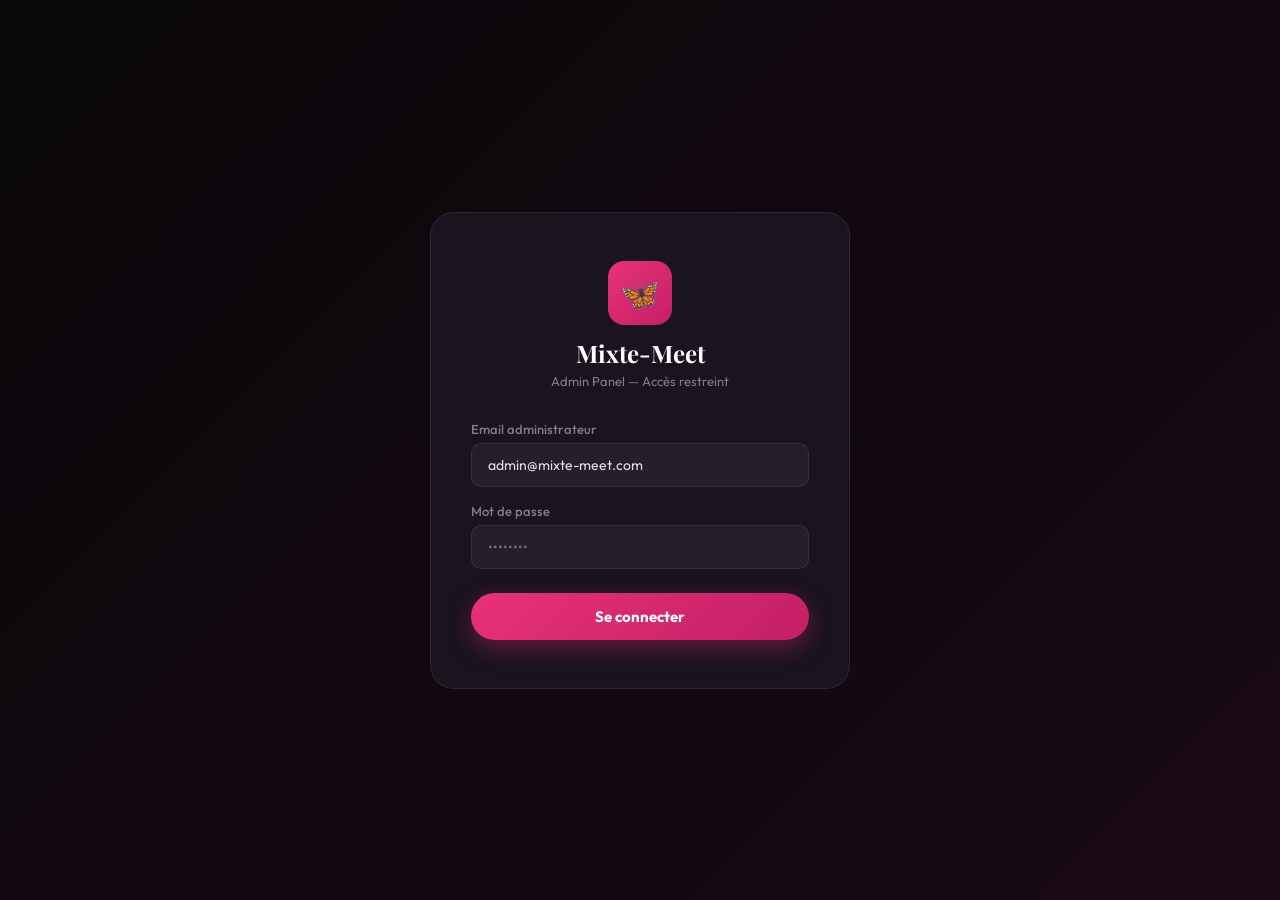
<file: admin.html>
<!DOCTYPE html>
<html lang="fr">
<head>
<meta charset="UTF-8">
<meta name="viewport" content="width=device-width, initial-scale=1.0">
<title>Mixte-Meet — Admin Panel</title>
<link rel="icon" href="favicon.ico">
<link rel="preconnect" href="https://fonts.googleapis.com">
<link href="https://fonts.googleapis.com/css2?family=Outfit:wght@300;400;500;600;700&family=Playfair+Display:wght@700&display=swap" rel="stylesheet">
<style>
*,*::before,*::after{box-sizing:border-box;margin:0;padding:0}
:root{
  --pink:#E8317A;--pink-light:#FF6FAD;--pink-pale:rgba(232,49,122,0.12);
  --dark:#0A080B;--card:#1A1320;--surface:#221929;--border:rgba(255,255,255,0.08);
  --text:rgba(255,255,255,0.87);--muted:rgba(255,255,255,0.45);
  --gold:#C9A84C;--green:#22C55E;--red:#EF4444;--blue:#3B82F6;--orange:#F59E0B;
  --radius:12px;--radius-lg:16px;
}
html,body{height:100%;font-family:'Outfit',sans-serif;background:var(--dark);color:var(--text);overflow:hidden;}
#login-screen{position:fixed;inset:0;background:linear-gradient(135deg,#0A080B,#1A0A14);display:flex;align-items:center;justify-content:center;z-index:1000;}
.login-box{width:100%;max-width:420px;padding:48px 40px;background:var(--card);border:1px solid var(--border);border-radius:24px;}
.login-logo{text-align:center;margin-bottom:32px;}
.login-logo-icon{width:64px;height:64px;background:linear-gradient(135deg,var(--pink),#C41F65);border-radius:16px;display:flex;align-items:center;justify-content:center;font-size:32px;margin:0 auto 12px;}
.login-logo h1{font-family:'Playfair Display',serif;font-size:24px;color:white;}
.login-logo p{font-size:13px;color:var(--muted);margin-top:4px;}
.form-group{margin-bottom:16px;}
.form-label{display:block;font-size:13px;color:var(--muted);margin-bottom:6px;font-weight:500;}
.form-input{width:100%;padding:12px 16px;background:rgba(255,255,255,0.05);border:1px solid var(--border);border-radius:10px;color:var(--text);font-family:'Outfit',sans-serif;font-size:14px;outline:none;transition:border-color 0.2s;}
.form-input:focus{border-color:rgba(232,49,122,0.5);}
.btn-login{width:100%;padding:14px;background:linear-gradient(135deg,var(--pink),#C41F65);border:none;border-radius:50px;color:white;font-family:'Outfit',sans-serif;font-size:15px;font-weight:700;cursor:pointer;margin-top:8px;box-shadow:0 8px 24px rgba(232,49,122,0.35);}
.login-error{color:var(--red);font-size:13px;text-align:center;margin-top:12px;display:none;}
#admin-app{display:none;height:100%;flex-direction:row;}
#admin-app.visible{display:flex;}
.sidebar{width:240px;flex-shrink:0;background:var(--card);border-right:1px solid var(--border);display:flex;flex-direction:column;overflow-y:auto;}
.sidebar-logo{padding:24px 20px;display:flex;align-items:center;gap:10px;border-bottom:1px solid var(--border);}
.sidebar-logo-icon{width:36px;height:36px;background:linear-gradient(135deg,var(--pink),#C41F65);border-radius:10px;display:flex;align-items:center;justify-content:center;font-size:18px;flex-shrink:0;}
.sidebar-logo span{font-family:'Playfair Display',serif;font-size:16px;font-weight:700;}
.sidebar-logo small{display:block;font-size:10px;color:var(--muted);font-family:'Outfit',sans-serif;font-weight:400;}
.nav-section{padding:16px 12px 4px;font-size:10px;font-weight:600;text-transform:uppercase;letter-spacing:1.5px;color:var(--muted);}
.nav-item{display:flex;align-items:center;gap:10px;padding:10px 12px;border-radius:10px;cursor:pointer;color:var(--muted);font-size:13px;font-weight:500;transition:all 0.15s;position:relative;margin:1px 8px;}
.nav-item:hover{background:rgba(255,255,255,0.05);color:var(--text);}
.nav-item.active{background:var(--pink-pale);color:var(--pink);}
.nav-item svg{width:16px;height:16px;flex-shrink:0;}
.nav-badge{margin-left:auto;background:var(--red);color:white;font-size:10px;font-weight:700;padding:2px 6px;border-radius:10px;min-width:18px;text-align:center;}
.sidebar-footer{margin-top:auto;padding:16px;border-top:1px solid var(--border);}
.admin-info{display:flex;align-items:center;gap:10px;}
.admin-avatar{width:36px;height:36px;background:linear-gradient(135deg,var(--pink),#C41F65);border-radius:50%;display:flex;align-items:center;justify-content:center;font-size:16px;flex-shrink:0;}
.admin-name{font-size:13px;font-weight:600;}
.admin-role{font-size:11px;color:var(--pink);}
.btn-logout{margin-top:8px;width:100%;padding:8px;background:rgba(239,68,68,0.1);border:1px solid rgba(239,68,68,0.2);border-radius:8px;color:var(--red);font-size:12px;font-family:'Outfit',sans-serif;cursor:pointer;}
.main{flex:1;display:flex;flex-direction:column;overflow:hidden;}
.topbar{height:56px;padding:0 24px;display:flex;align-items:center;justify-content:space-between;border-bottom:1px solid var(--border);background:var(--card);flex-shrink:0;}
.topbar-title{font-size:16px;font-weight:600;}
.topbar-actions{display:flex;align-items:center;gap:12px;}
.topbar-search{display:flex;align-items:center;gap:8px;background:rgba(255,255,255,0.05);border:1px solid var(--border);border-radius:8px;padding:6px 12px;}
.topbar-search input{background:none;border:none;outline:none;color:var(--text);font-family:'Outfit',sans-serif;font-size:13px;width:180px;}
.live-dot{width:8px;height:8px;background:var(--green);border-radius:50%;animation:pulse 2s infinite;}
@keyframes pulse{0%,100%{opacity:1}50%{opacity:0.4}}
.content{flex:1;overflow-y:auto;padding:24px;}
.page{display:none;}
.page.active{display:block;}
.card{background:var(--card);border:1px solid var(--border);border-radius:var(--radius-lg);padding:20px;margin-bottom:16px;}
.card-title{font-size:14px;font-weight:600;margin-bottom:16px;display:flex;align-items:center;gap:8px;}
.grid-4{display:grid;grid-template-columns:repeat(4,1fr);gap:16px;margin-bottom:20px;}
.grid-3{display:grid;grid-template-columns:repeat(3,1fr);gap:16px;margin-bottom:20px;}
.grid-2{display:grid;grid-template-columns:repeat(2,1fr);gap:16px;margin-bottom:20px;}
.kpi{background:var(--card);border:1px solid var(--border);border-radius:var(--radius-lg);padding:20px;}
.kpi-label{font-size:12px;color:var(--muted);margin-bottom:8px;font-weight:500;}
.kpi-value{font-size:28px;font-weight:700;font-family:'Playfair Display',serif;}
.kpi-delta{font-size:12px;margin-top:6px;}
.kpi-delta.up{color:var(--green);}
.kpi-delta.down{color:var(--red);}
.kpi.pink .kpi-value{color:var(--pink);}
.kpi.gold .kpi-value{color:var(--gold);}
.kpi.green .kpi-value{color:var(--green);}
.kpi.blue .kpi-value{color:var(--blue);}
.table-wrap{overflow-x:auto;}
table{width:100%;border-collapse:collapse;font-size:13px;}
th{text-align:left;padding:10px 12px;font-size:11px;font-weight:600;text-transform:uppercase;letter-spacing:0.5px;color:var(--muted);border-bottom:1px solid var(--border);}
td{padding:12px;border-bottom:1px solid rgba(255,255,255,0.04);vertical-align:middle;}
tr:hover td{background:rgba(255,255,255,0.02);}
.badge{display:inline-flex;align-items:center;padding:3px 10px;border-radius:20px;font-size:11px;font-weight:600;}
.badge-active{background:rgba(34,197,94,0.15);color:var(--green);}
.badge-banned{background:rgba(239,68,68,0.15);color:var(--red);}
.badge-premium{background:rgba(201,168,76,0.15);color:var(--gold);}
.badge-free{background:rgba(255,255,255,0.08);color:var(--muted);}
.badge-pending{background:rgba(245,158,11,0.15);color:var(--orange);}
.badge-pink{background:var(--pink-pale);color:var(--pink);}
.btn{padding:8px 16px;border-radius:8px;border:none;font-family:'Outfit',sans-serif;font-size:13px;font-weight:600;cursor:pointer;transition:all 0.15s;}
.btn-sm{padding:5px 10px;font-size:12px;border-radius:6px;}
.btn-primary{background:var(--pink);color:white;}
.btn-success{background:rgba(34,197,94,0.15);color:var(--green);border:1px solid rgba(34,197,94,0.3);}
.btn-danger{background:rgba(239,68,68,0.15);color:var(--red);border:1px solid rgba(239,68,68,0.3);}
.btn-info{background:rgba(59,130,246,0.15);color:var(--blue);border:1px solid rgba(59,130,246,0.3);}
.btn-warning{background:rgba(245,158,11,0.15);color:var(--orange);border:1px solid rgba(245,158,11,0.3);}
.btn-ghost{background:rgba(255,255,255,0.05);color:var(--text);border:1px solid var(--border);}
.user-row{display:flex;align-items:center;gap:10px;}
.user-avatar{width:36px;height:36px;border-radius:50%;background:linear-gradient(135deg,#2D1F38,var(--pink));display:flex;align-items:center;justify-content:center;font-size:18px;flex-shrink:0;}
.user-name{font-size:13px;font-weight:600;}
.user-email{font-size:11px;color:var(--muted);}
.section-header{display:flex;align-items:center;justify-content:space-between;margin-bottom:20px;}
.section-header h2{font-size:18px;font-weight:700;}
.section-header p{font-size:13px;color:var(--muted);margin-top:2px;}
.form-row{display:grid;grid-template-columns:1fr 1fr;gap:14px;margin-bottom:16px;}
.input-group{display:flex;flex-direction:column;gap:6px;}
.input-label{font-size:12px;color:var(--muted);font-weight:500;}
.input-field{padding:10px 14px;background:rgba(255,255,255,0.05);border:1px solid var(--border);border-radius:8px;color:var(--text);font-family:'Outfit',sans-serif;font-size:13px;outline:none;}
.input-field:focus{border-color:rgba(232,49,122,0.4);}
select.input-field option{background:#1A1320;}
.alert{padding:14px 16px;border-radius:10px;font-size:13px;margin-bottom:16px;display:flex;align-items:center;gap:10px;}
.alert-warning{background:rgba(245,158,11,0.1);border:1px solid rgba(245,158,11,0.2);color:var(--orange);}
.alert-danger{background:rgba(239,68,68,0.1);border:1px solid rgba(239,68,68,0.2);color:var(--red);}
.alert-success{background:rgba(34,197,94,0.1);border:1px solid rgba(34,197,94,0.2);color:var(--green);}
.mini-stat{display:flex;align-items:center;justify-content:space-between;padding:12px 0;border-bottom:1px solid var(--border);}
.mini-stat:last-child{border-bottom:none;}
.mini-stat-label{font-size:13px;color:var(--muted);}
.mini-stat-value{font-size:14px;font-weight:700;}
.progress{background:rgba(255,255,255,0.08);border-radius:4px;height:6px;overflow:hidden;}
.progress-bar{height:100%;background:linear-gradient(135deg,var(--pink),#C41F65);border-radius:4px;transition:width 0.5s;}
.photo-grid{display:grid;grid-template-columns:repeat(auto-fill,minmax(140px,1fr));gap:12px;}
.photo-item{border-radius:10px;overflow:hidden;background:rgba(255,255,255,0.05);border:1px solid var(--border);}
.photo-placeholder{height:120px;display:flex;align-items:center;justify-content:center;font-size:40px;overflow:hidden;}
.photo-actions{display:flex;gap:6px;padding:8px;}
#modal-overlay{position:fixed;inset:0;background:rgba(0,0,0,0.7);backdrop-filter:blur(8px);z-index:500;display:none;align-items:center;justify-content:center;padding:20px;}
#modal-overlay.show{display:flex;}
#modal-box{background:var(--card);border:1px solid var(--border);border-radius:20px;width:100%;max-width:600px;max-height:85vh;overflow-y:auto;}
.modal-header{padding:20px 24px;display:flex;align-items:center;justify-content:space-between;border-bottom:1px solid var(--border);}
.modal-title{font-size:16px;font-weight:600;}
.modal-close{background:none;border:none;color:var(--muted);font-size:22px;cursor:pointer;}
.modal-body{padding:24px;}
#toast-root{position:fixed;bottom:24px;right:24px;z-index:9999;display:flex;flex-direction:column;gap:8px;}
.toast{background:var(--card);border:1px solid var(--border);border-radius:10px;padding:12px 16px;display:flex;align-items:center;gap:10px;font-size:13px;box-shadow:0 8px 24px rgba(0,0,0,0.4);animation:slideIn 0.3s ease;}
@keyframes slideIn{from{transform:translateX(100%);opacity:0}to{transform:translateX(0);opacity:1}}
.spinner{width:32px;height:32px;border:3px solid rgba(255,255,255,0.1);border-top-color:var(--pink);border-radius:50%;animation:spin 0.8s linear infinite;margin:40px auto;}
@keyframes spin{to{transform:rotate(360deg)}}
.chart-bar{display:flex;align-items:flex-end;gap:8px;height:120px;padding:0 8px;}
.bar-col{flex:1;display:flex;flex-direction:column;align-items:center;gap:4px;}
.bar-fill{width:100%;background:linear-gradient(180deg,var(--pink),rgba(232,49,122,0.3));border-radius:4px 4px 0 0;transition:height 0.5s;}
.bar-label{font-size:10px;color:var(--muted);}
.site-preview-btn{display:inline-flex;align-items:center;gap:8px;padding:10px 20px;background:linear-gradient(135deg,var(--pink),#C41F65);border-radius:50px;color:white;text-decoration:none;font-size:13px;font-weight:600;}
::-webkit-scrollbar{width:4px;}
::-webkit-scrollbar-track{background:transparent;}
::-webkit-scrollbar-thumb{background:rgba(255,255,255,0.1);border-radius:2px;}
</style>
</head>
<body>

<div id="login-screen">
  <div class="login-box">
    <div class="login-logo">
      <div class="login-logo-icon">🦋</div>
      <h1>Mixte-Meet</h1>
      <p>Admin Panel — Accès restreint</p>
    </div>
    <div class="form-group">
      <label class="form-label">Email administrateur</label>
      <input type="email" id="login-email" class="form-input" placeholder="admin@mixte-meet.com" value="admin@mixte-meet.com">
    </div>
    <div class="form-group">
      <label class="form-label">Mot de passe</label>
      <input type="password" id="login-pass" class="form-input" placeholder="••••••••" onkeydown="if(event.key==='Enter')doLogin()">
    </div>
    <button class="btn-login" onclick="doLogin()">Se connecter</button>
    <div class="login-error" id="login-error">Email ou mot de passe incorrect</div>
  </div>
</div>

<div id="admin-app">
  <aside class="sidebar">
    <div class="sidebar-logo">
      <div class="sidebar-logo-icon">🦋</div>
      <div><span>Mixte-Meet</span><small>Admin Panel</small></div>
    </div>
    <div class="nav-section">Principal</div>
    <div class="nav-item active" onclick="showPage('dashboard',this)">
      <svg viewBox="0 0 24 24" fill="none" stroke="currentColor" stroke-width="2"><rect x="3" y="3" width="7" height="7"/><rect x="14" y="3" width="7" height="7"/><rect x="14" y="14" width="7" height="7"/><rect x="3" y="14" width="7" height="7"/></svg>Dashboard
    </div>
    <div class="nav-item" onclick="showPage('analytics',this)">
      <svg viewBox="0 0 24 24" fill="none" stroke="currentColor" stroke-width="2"><polyline points="22 12 18 12 15 21 9 3 6 12 2 12"/></svg>Analytics
    </div>
    <div class="nav-item" onclick="window.open('https://mixte-meet.fr','_blank')">
      <svg viewBox="0 0 24 24" fill="none" stroke="currentColor" stroke-width="2"><path d="M18 13v6a2 2 0 0 1-2 2H5a2 2 0 0 1-2-2V8a2 2 0 0 1 2-2h6"/><polyline points="15 3 21 3 21 9"/><line x1="10" y1="14" x2="21" y2="3"/></svg>Voir le site
    </div>
    <div class="nav-section">Gestion</div>
    <div class="nav-item" onclick="showPage('members',this)">
      <svg viewBox="0 0 24 24" fill="none" stroke="currentColor" stroke-width="2"><path d="M17 21v-2a4 4 0 0 0-4-4H5a4 4 0 0 0-4 4v2"/><circle cx="9" cy="7" r="4"/></svg>Membres
      <span class="nav-badge" id="badge-members">0</span>
    </div>
    <div class="nav-item" onclick="showPage('moderation',this)">
      <svg viewBox="0 0 24 24" fill="none" stroke="currentColor" stroke-width="2"><path d="M12 22s8-4 8-10V5l-8-3-8 3v7c0 6 8 10 8 10z"/></svg>Modération
    </div>
    <div class="nav-item" onclick="showPage('reports',this)">
      <svg viewBox="0 0 24 24" fill="none" stroke="currentColor" stroke-width="2"><circle cx="12" cy="12" r="10"/><line x1="12" y1="8" x2="12" y2="12"/><line x1="12" y1="16" x2="12.01" y2="16"/></svg>Signalements
      <span class="nav-badge" id="badge-reports" style="display:none">0</span>
    </div>
    <div class="nav-item" onclick="showPage('verifications',this)">
      <svg viewBox="0 0 24 24" fill="none" stroke="currentColor" stroke-width="2"><path d="M9 12l2 2 4-4m6 2a9 9 0 11-18 0 9 9 0 0118 0z"/></svg>Vérifications
      <span class="nav-badge" id="badge-verif" style="display:none">0</span>
    </div>
    <div class="nav-section">Finance</div>
    <div class="nav-item" onclick="showPage('revenue',this)">
      <svg viewBox="0 0 24 24" fill="none" stroke="currentColor" stroke-width="2"><line x1="12" y1="1" x2="12" y2="23"/><path d="M17 5H9.5a3.5 3.5 0 0 0 0 7h5a3.5 3.5 0 0 1 0 7H6"/></svg>Revenus
    </div>
    <div class="nav-item" onclick="showPage('affiliates',this)">
      <svg viewBox="0 0 24 24" fill="none" stroke="currentColor" stroke-width="2"><path d="M17 21v-2a4 4 0 0 0-4-4H5a4 4 0 0 0-4 4v2"/><circle cx="9" cy="7" r="4"/><path d="M23 21v-2a4 4 0 0 0-3-3.87"/><path d="M16 3.13a4 4 0 0 1 0 7.75"/></svg>Commerciaux
    </div>
    <div class="nav-item" onclick="showPage('promotions',this)">
      <svg viewBox="0 0 24 24" fill="none" stroke="currentColor" stroke-width="2"><path d="M20.59 13.41l-7.17 7.17a2 2 0 0 1-2.83 0L2 12V2h10l8.59 8.59a2 2 0 0 1 0 2.82z"/><line x1="7" y1="7" x2="7.01" y2="7"/></svg>Promotions
    </div>
    <div class="nav-item" onclick="showPage('subscriptions',this)">
      <svg viewBox="0 0 24 24" fill="none" stroke="currentColor" stroke-width="2"><path d="M12 2l3.09 6.26L22 9.27l-5 4.87 1.18 6.88L12 17.77l-6.18 3.25L7 14.14 2 9.27l6.91-1.01L12 2z"/></svg>Abonnements
    </div>
    <div class="nav-section">Communication</div>
    <div class="nav-item" onclick="showPage('broadcast',this)">
      <svg viewBox="0 0 24 24" fill="none" stroke="currentColor" stroke-width="2"><path d="M22 16.92v3a2 2 0 0 1-2.18 2 19.79 19.79 0 0 1-8.63-3.07A19.5 19.5 0 0 1 4.49 12 19.79 19.79 0 0 1 1.21 3.53 2 2 0 0 1 3.22 1h3a2 2 0 0 1 2 1.72c.127.96.361 1.903.7 2.81a2 2 0 0 1-.45 2.11L7.91 8.1a16 16 0 0 0 6 6l.72-.72a2 2 0 0 1 2.11-.45c.907.339 1.85.573 2.81.7A2 2 0 0 1 21.28 16z"/></svg>Broadcast
    </div>
    <div class="nav-item" onclick="showPage('landing_editor',this)">
      <svg viewBox="0 0 24 24" fill="none" stroke="currentColor" stroke-width="2"><rect x="3" y="3" width="18" height="18" rx="2"/><path d="M3 9h18M9 21V9"/></svg>Éditeur Landing
    </div>
    <div class="nav-section">Système</div>
    <div class="nav-item" onclick="showPage('settings',this)">
      <svg viewBox="0 0 24 24" fill="none" stroke="currentColor" stroke-width="2"><circle cx="12" cy="12" r="3"/><path d="M19.4 15a1.65 1.65 0 0 0 .33 1.82l.06.06a2 2 0 1 1-2.83 2.83l-.06-.06a1.65 1.65 0 0 0-1.82-.33 1.65 1.65 0 0 0-1 1.51V21a2 2 0 1 1-4 0v-.09A1.65 1.65 0 0 0 9 19.4a1.65 1.65 0 0 0-1.82.33l-.06.06a2 2 0 1 1-2.83-2.83l.06-.06A1.65 1.65 0 0 0 4.68 15a1.65 1.65 0 0 0-1.51-1H3a2 2 0 1 1 0-4h.09A1.65 1.65 0 0 0 4.6 9a1.65 1.65 0 0 0-.33-1.82l-.06-.06a2 2 0 1 1 2.83-2.83l.06.06A1.65 1.65 0 0 0 9 4.68a1.65 1.65 0 0 0 1-1.51V3a2 2 0 1 1 4 0v.09a1.65 1.65 0 0 0 1 1.51 1.65 1.65 0 0 0 1.82-.33l.06-.06a2 2 0 1 1 2.83 2.83l-.06.06A1.65 1.65 0 0 0 19.4 9a1.65 1.65 0 0 0 1.51 1H21a2 2 0 1 1 0 4h-.09a1.65 1.65 0 0 0-1.51 1z"/></svg>Paramètres
    </div>
    <div class="sidebar-footer">
      <div class="admin-info">
        <div class="admin-avatar">👑</div>
        <div><div class="admin-name" id="admin-name">Admin</div><div class="admin-role">superadmin</div></div>
      </div>
      <button class="btn-logout" onclick="doLogout()">🚪 Déconnexion</button>
    </div>
  </aside>

  <main class="main">
    <div class="topbar">
      <div style="display:flex;align-items:center;gap:12px;">
        <div class="topbar-title" id="topbar-title">Dashboard</div>
        <div style="display:flex;align-items:center;gap:6px;font-size:12px;color:var(--green);"><div class="live-dot"></div> Live</div>
      </div>
      <div class="topbar-actions">
        <div class="topbar-search">
          <svg width="14" height="14" viewBox="0 0 24 24" fill="none" stroke="currentColor" stroke-width="2"><circle cx="11" cy="11" r="8"/><line x1="21" y1="21" x2="16.65" y2="16.65"/></svg>
          <input type="text" placeholder="Rechercher un membre..." onkeydown="if(event.key==='Enter')searchMember(this.value)">
        </div>
        <button class="btn btn-sm btn-primary" onclick="refreshCurrentPage()">↻ Actualiser</button>
      </div>
    </div>

    <div class="content">

      <!-- DASHBOARD -->
      <div id="page-dashboard" class="page active">
        <div class="grid-4">
          <div class="kpi pink"><div class="kpi-label">Membres actifs</div><div class="kpi-value" id="kpi-users">—</div><div class="kpi-delta up" id="kpi-users-delta">Chargement...</div></div>
          <div class="kpi gold"><div class="kpi-label">Revenus ce mois</div><div class="kpi-value" id="kpi-revenue">—</div><div class="kpi-delta up" id="kpi-revenue-delta">Chargement...</div></div>
          <div class="kpi green"><div class="kpi-label">Matchs créés</div><div class="kpi-value" id="kpi-matches">—</div><div class="kpi-delta up">Ce mois</div></div>
          <div class="kpi blue"><div class="kpi-label">Premium actifs</div><div class="kpi-value" id="kpi-premium">—</div><div class="kpi-delta up">Abonnés payants</div></div>
        </div>
        <div class="grid-2">
          <div class="card"><div class="card-title">📊 Inscriptions — 7 derniers jours</div><div class="chart-bar" id="chart-registrations"></div></div>
          <div class="card"><div class="card-title">🌍 Top pays — Membres</div><div id="top-countries"></div></div>
        </div>
        <div class="grid-2">
          <div class="card"><div class="card-title">⚡ Activité en temps réel</div><div id="real-activity"></div></div>
          <div class="card"><div class="card-title">🚨 Alertes & Actions requises</div><div id="alerts-section"></div></div>
        </div>
        <div class="card"><div class="card-title">👥 Derniers membres inscrits</div><div class="table-wrap" id="recent-members"></div></div>
      </div>

      <!-- ANALYTICS -->
      <div id="page-analytics" class="page">
        <div class="section-header"><div><h2>Analytics</h2><p>Statistiques détaillées de la plateforme</p></div></div>
        <div class="grid-4">
          <div class="kpi pink"><div class="kpi-label">Taux de match</div><div class="kpi-value">24%</div><div class="kpi-delta up">▲ +3% ce mois</div></div>
          <div class="kpi gold"><div class="kpi-label">Messages/jour</div><div class="kpi-value">1 284</div><div class="kpi-delta up">▲ Actif</div></div>
          <div class="kpi green"><div class="kpi-label">Rétention 30j</div><div class="kpi-value">67%</div><div class="kpi-delta up">▲ Bon score</div></div>
          <div class="kpi blue"><div class="kpi-label">NPS Score</div><div class="kpi-value">72</div><div class="kpi-delta up">▲ Excellent</div></div>
        </div>
        <div class="grid-2">
          <div class="card"><div class="card-title">🌍 Répartition par continent</div><div id="continent-stats"></div></div>
          <div class="card"><div class="card-title">💳 Revenus par gateway</div><div id="gateway-stats"></div></div>
        </div>
        <div class="card"><div class="card-title">🔄 Funnel de conversion</div><div id="funnel-stats"></div></div>
      </div>

      <!-- MEMBRES -->
      <div id="page-members" class="page">
        <div class="section-header">
          <div><h2>Gestion des Membres</h2><p id="members-count-label">Chargement...</p></div>
          <div style="display:flex;gap:8px;">
            <select class="input-field" id="filter-status" onchange="loadMembers()" style="padding:8px 12px;font-size:13px;">
              <option value="">Tous les statuts</option><option value="active">Actifs</option><option value="banned">Bannis</option>
            </select>
            <select class="input-field" id="filter-role" onchange="loadMembers()" style="padding:8px 12px;font-size:13px;">
              <option value="">Tous les rôles</option><option value="user">Utilisateurs</option><option value="superadmin">Admins</option>
            </select>
          </div>
        </div>
        <div class="card">
          <div class="table-wrap" id="members-table"><div class="spinner"></div></div>
          <div id="members-pagination" style="display:flex;justify-content:center;gap:8px;margin-top:16px;"></div>
        </div>
      </div>

      <!-- MODÉRATION -->
      <div id="page-moderation" class="page">
        <div class="section-header">
          <div><h2>Modération</h2><p>Photos et contenus à valider</p></div>
          <button class="btn btn-success" onclick="approveAll()">✅ Tout approuver</button>
        </div>
        <div class="alert alert-warning">⚠️ Les photos non vérifiées ne sont pas visibles par les autres membres</div>
        <div class="photo-grid" id="photo-grid"><div class="spinner"></div></div>
      </div>

      <!-- SIGNALEMENTS -->
      <div id="page-reports" class="page">
        <div class="section-header"><div><h2>Signalements</h2><p>Cas à traiter en priorité</p></div></div>
        <div class="card"><div class="table-wrap" id="reports-table"><div class="spinner"></div></div></div>
      </div>

      <!-- VERIFICATIONS -->
      <div id="page-verifications" class="page">
        <div class="section-header">
          <div><h2>✅ Vérifications d'identité</h2><p>Selfies en attente d'approbation</p></div>
          <button class="btn btn-ghost" onclick="loadVerifications()">🔄 Actualiser</button>
        </div>
        <div class="card" id="verif-container"><div class="spinner"></div></div>
      </div>

      <!-- REVENUS -->
      <div id="page-revenue" class="page">
        <div class="section-header">
          <div><h2>Revenus & Transactions</h2><p>Suivi financier en temps réel</p></div>
          <button class="btn btn-ghost" onclick="exportRevenue()">📊 Exporter CSV</button>
        </div>
        <div class="grid-3">
          <div class="kpi gold"><div class="kpi-label">Revenus totaux</div><div class="kpi-value" id="rev-total">—</div><div class="kpi-delta up">Depuis le début</div></div>
          <div class="kpi green"><div class="kpi-label">Ce mois</div><div class="kpi-value" id="rev-month">—</div><div class="kpi-delta up">▲ En croissance</div></div>
          <div class="kpi pink"><div class="kpi-label">Transactions</div><div class="kpi-value" id="rev-count">—</div><div class="kpi-delta up">Total</div></div>
        </div>
        <div class="card">
          <div class="card-title">💳 Toutes les transactions</div>
          <div class="table-wrap" id="revenue-table"><div class="spinner"></div></div>
        </div>
      </div>

      <!-- COMMERCIAUX -->
      <div id="page-affiliates" class="page">
        <div class="section-header">
          <div><h2>Commerciaux & Affiliés</h2><p>Gérez votre réseau de vente</p></div>
          <button class="btn btn-primary" onclick="showCreateAffiliate()">+ Nouveau commercial</button>
        </div>
        <div class="grid-3">
          <div class="kpi pink"><div class="kpi-label">Commerciaux actifs</div><div class="kpi-value" id="aff-count">—</div></div>
          <div class="kpi gold"><div class="kpi-label">Commissions à payer</div><div class="kpi-value" id="aff-topay">—</div></div>
          <div class="kpi green"><div class="kpi-label">Ventes via affiliés</div><div class="kpi-value" id="aff-sales">—</div></div>
        </div>
        <div class="card" style="margin-bottom:16px;"><div class="card-title">🧑‍💼 Liste des commerciaux</div><div class="table-wrap" id="affiliates-table"><div class="spinner"></div></div></div>
        <div class="card"><div class="card-title">💰 Commissions à verser</div><div class="table-wrap" id="commissions-table"><div class="spinner"></div></div></div>
      </div>

      <!-- PROMOTIONS -->
      <div id="page-promotions" class="page">
        <div class="section-header"><div><h2>Gestion des Promotions</h2><p>Créez et gérez les offres spéciales</p></div></div>
        <div class="card" style="margin-bottom:16px;"><div class="card-title">🏷️ Promotions actives</div><div class="table-wrap" id="promotions-table"><div class="spinner"></div></div></div>
        <div class="card">
          <div class="card-title">➕ Créer une nouvelle promotion</div>
          <div class="form-row">
            <div class="input-group"><label class="input-label">Nom de la promo *</label><input id="p-name" type="text" class="input-field" placeholder="Ex: Offre Saint-Valentin"></div>
            <div class="input-group"><label class="input-label">Badge affiché</label><input id="p-label" type="text" class="input-field" placeholder="Ex: 🔥 SAINT-VALENTIN"></div>
            <div class="input-group"><label class="input-label">Plan concerné</label>
              <select id="p-plan" class="input-field"><option value="weekly">Premium 1 semaine (3 500 CFA)</option><option value="monthly" selected>Premium 1 mois (9 900 CFA)</option><option value="yearly">Premium 1 an (79 900 CFA)</option></select>
            </div>
            <div class="input-group"><label class="input-label">Réduction (%)</label><input id="p-discount" type="number" min="1" max="90" value="30" class="input-field"></div>
            <div class="input-group"><label class="input-label">Date d'expiration (vide = permanent)</label><input id="p-end" type="datetime-local" class="input-field"></div>
            <div class="input-group"><label class="input-label">Utilisations max (vide = illimité)</label><input id="p-maxuses" type="number" min="1" class="input-field" placeholder="Ex: 500"></div>
          </div>
          <div style="display:flex;gap:10px;margin-top:8px;">
            <button class="btn btn-success" style="flex:1;padding:12px;" onclick="createPromotion()">✅ Créer la promotion</button>
            <button class="btn btn-info" style="flex:1;padding:12px;" onclick="previewPromo()">👁️ Prévisualiser</button>
          </div>
        </div>
      </div>

      <!-- ABONNEMENTS -->
      <div id="page-subscriptions" class="page">
        <div class="section-header"><div><h2>Abonnements Premium</h2><p>Gestion des membres premium</p></div></div>
        <div class="grid-3">
          <div class="kpi gold"><div class="kpi-label">Abonnés actifs</div><div class="kpi-value" id="sub-active">—</div></div>
          <div class="kpi pink"><div class="kpi-label">Expirent ce mois</div><div class="kpi-value" id="sub-expiring">—</div></div>
          <div class="kpi green"><div class="kpi-label">Renouvellements</div><div class="kpi-value" id="sub-renewals">0</div></div>
        </div>
        <div class="card">
          <div style="display:flex;gap:8px;margin-bottom:16px;">
            <button class="btn btn-sm btn-primary" onclick="filterSubsList('all')">Tous</button>
            <button class="btn btn-sm btn-warning" onclick="filterSubsList('expiring')">Expirent bientôt</button>
            <button class="btn btn-sm btn-success" onclick="filterSubsList('active')">Actifs</button>
          </div>
          <div class="table-wrap" id="subscriptions-table"><div class="spinner"></div></div>
        </div>
      </div>

      <!-- BROADCAST -->
      <div id="page-broadcast" class="page">
        <div class="section-header"><div><h2>Broadcast & Notifications</h2><p>Envoyez des messages à vos membres</p></div></div>
        <div class="card">
          <div class="card-title">📣 Nouvelle notification</div>
          <div class="form-row">
            <div class="input-group"><label class="input-label">Titre *</label><input id="notif-title" type="text" class="input-field" placeholder="Ex: Nouvelle fonctionnalité !"></div>
            <div class="input-group"><label class="input-label">Cible</label>
              <select id="notif-target" class="input-field">
                <option value="all">Tous les membres</option>
                <option value="premium">Membres Premium uniquement</option>
                <option value="free">Membres gratuits uniquement</option>
                <option value="inactive">Membres inactifs 7+ jours</option>
              </select>
            </div>
          </div>
          <div class="input-group" style="margin-bottom:16px;"><label class="input-label">Message *</label><textarea id="notif-message" class="input-field" rows="4" placeholder="Votre message..." style="resize:none;"></textarea></div>
          <div class="input-group" style="margin-bottom:16px;"><label class="input-label">Lien (optionnel)</label><input id="notif-link" type="text" class="input-field" placeholder="https://..."></div>
          <button class="btn btn-primary" style="padding:12px 32px;" onclick="sendBroadcast()">📣 Envoyer la notification</button>
        </div>
        <div class="card"><div class="card-title">📋 Historique des broadcasts</div><div id="broadcast-history"></div></div>
      </div>

      <!-- ÉDITEUR LANDING -->
      <div id="page-landing_editor" class="page">
        <div class="section-header">
          <div><h2>Éditeur Landing Page</h2><p>Personnalisez votre page d'accueil</p></div>
          <a href="https://mixte-meet.fr" target="_blank" class="site-preview-btn">👁️ Voir le site</a>
        </div>
        <div class="card">
          <div class="card-title">🎬 Images des sidebars (diaporama desktop)</div>
          <div class="alert alert-warning">Ces images apparaissent en sidebar gauche et droite sur desktop (> 960px)</div>
          <div style="display:grid;grid-template-columns:repeat(5,1fr);gap:12px;margin-bottom:16px;">
            <div style="aspect-ratio:9/16;background:rgba(232,49,122,0.1);border-radius:10px;display:flex;align-items:center;justify-content:center;font-size:24px;border:1px dashed var(--border);">🦋<br><small style="font-size:10px;color:var(--muted);">Image 1</small></div>
            <div style="aspect-ratio:9/16;background:rgba(232,49,122,0.1);border-radius:10px;display:flex;align-items:center;justify-content:center;font-size:24px;border:1px dashed var(--border);">🦋<br><small style="font-size:10px;color:var(--muted);">Image 2</small></div>
            <div style="aspect-ratio:9/16;background:rgba(232,49,122,0.1);border-radius:10px;display:flex;align-items:center;justify-content:center;font-size:24px;border:1px dashed var(--border);">🦋<br><small style="font-size:10px;color:var(--muted);">Image 3</small></div>
            <div style="aspect-ratio:9/16;background:rgba(232,49,122,0.1);border-radius:10px;display:flex;align-items:center;justify-content:center;font-size:24px;border:1px dashed var(--border);">🦋<br><small style="font-size:10px;color:var(--muted);">Image 4</small></div>
            <div style="aspect-ratio:9/16;background:rgba(232,49,122,0.1);border-radius:10px;display:flex;align-items:center;justify-content:center;font-size:24px;border:1px dashed var(--border);">🦋<br><small style="font-size:10px;color:var(--muted);">Image 5</small></div>
          </div>
          <p style="font-size:12px;color:var(--muted);">Les 5 images Cloudinary sont configurées dans index.html du frontend. Pour les modifier, uploadez de nouvelles images sur Cloudinary dossier <code style="background:var(--surface);padding:2px 6px;border-radius:4px;">mixte-meet/landing</code> et mettez à jour les URLs dans index.html.</p>
        </div>
      </div>

      <!-- PARAMÈTRES -->
      <div id="page-settings" class="page">
        <div class="section-header"><div><h2>Paramètres Système</h2><p>Configuration de la plateforme</p></div></div>
        <div class="grid-2">
          <div class="card">
            <div class="card-title">🔧 Configuration générale</div>
            <div class="input-group" style="margin-bottom:12px;"><label class="input-label">Nom de la plateforme</label><input type="text" id="cfg-name" class="input-field" value="Mixte-Meet"></div>
            <div class="input-group" style="margin-bottom:12px;"><label class="input-label">URL Frontend</label><input type="text" class="input-field" value="https://mixte-meet.fr" readonly style="opacity:0.6;"></div>
            <div class="input-group" style="margin-bottom:12px;"><label class="input-label">URL Backend</label><input type="text" class="input-field" value="https://api.mixte-meet.fr" readonly style="opacity:0.6;"></div>
            <div class="input-group" style="margin-bottom:16px;"><label class="input-label">Âge minimum</label><input type="number" id="cfg-age" class="input-field" value="18"></div>
            <button class="btn btn-primary" onclick="showToast('Paramètres sauvegardés ✅','⚙️')">Sauvegarder</button>
          </div>
          <div class="card">
            <div class="card-title">💰 Tarification (test actuel : weekly = 100 CFA)</div>
            <div class="alert alert-warning" style="margin-bottom:12px;">⚠️ Ces prix modifient le backend en temps réel</div>
            <div class="input-group" style="margin-bottom:12px;"><label class="input-label">Premium 1 semaine (CFA)</label><input type="number" id="price-weekly" class="input-field" value="100"></div>
            <div class="input-group" style="margin-bottom:12px;"><label class="input-label">Premium 1 mois (CFA)</label><input type="number" id="price-monthly" class="input-field" value="6930"></div>
            <div class="input-group" style="margin-bottom:12px;"><label class="input-label">Premium 1 an (CFA)</label><input type="number" id="price-yearly" class="input-field" value="53433"></div>
            <div class="input-group" style="margin-bottom:16px;"><label class="input-label">Super Like (coins)</label><input type="number" class="input-field" value="50"></div>
            <button class="btn btn-primary" onclick="savePricing()">💾 Mettre à jour les prix</button>
          </div>
          <div class="card">
            <div class="card-title">🔐 Sécurité</div>
            <div class="mini-stat"><span class="mini-stat-label">JWT Token durée</span><span class="mini-stat-value">7 jours</span></div>
            <div class="mini-stat"><span class="mini-stat-label">Rate limiting</span><span class="mini-stat-value" style="color:var(--green);">Actif</span></div>
            <div class="mini-stat"><span class="mini-stat-label">HTTPS</span><span class="mini-stat-value" style="color:var(--green);">Forcé ✅</span></div>
            <div class="mini-stat"><span class="mini-stat-label">Webhook FedaPay</span><span class="mini-stat-value" style="color:var(--green);">Configuré ✅</span></div>
          </div>
          <div class="card">
            <div class="card-title">📊 Infrastructure</div>
            <div class="mini-stat"><span class="mini-stat-label">VPS</span><span class="mini-stat-value" style="font-size:12px;">Contabo — Ubuntu 24</span></div>
            <div class="mini-stat"><span class="mini-stat-label">Base de données</span><span class="mini-stat-value" style="color:var(--green);">MySQL ✅</span></div>
            <div class="mini-stat"><span class="mini-stat-label">Backend</span><span class="mini-stat-value" style="color:var(--green);">PM2 online ✅</span></div>
            <div class="mini-stat"><span class="mini-stat-label">Cloudinary</span><span class="mini-stat-value" style="font-size:12px;">dt6ukj8yj</span></div>
            <div class="mini-stat"><span class="mini-stat-label">FedaPay</span><span class="mini-stat-value" style="color:var(--green);">Live ✅</span></div>
          </div>
        </div>
        <div class="card">
          <div class="card-title" style="color:var(--red);">⚠️ Zone dangereuse</div>
          <div class="alert alert-danger">Ces actions sont irréversibles. Procédez avec extrême prudence.</div>
          <div style="display:flex;gap:12px;">
            <button class="btn btn-danger" onclick="if(confirm('Supprimer tous les comptes de test ?'))showToast('Comptes test supprimés','🗑️')">Supprimer comptes test</button>
            <button class="btn btn-danger" onclick="if(confirm('Vider le cache serveur ?'))showToast('Cache vidé ✅','🔄')">Vider le cache</button>
          </div>
        </div>
      </div>

    </div>
  </main>
</div>

<div id="modal-overlay" onclick="if(event.target===this)closeModal()">
  <div id="modal-box">
    <div class="modal-header">
      <div class="modal-title" id="modal-title">Modal</div>
      <button class="modal-close" onclick="closeModal()">✕</button>
    </div>
    <div class="modal-body" id="modal-body"></div>
  </div>
</div>
<div id="toast-root"></div>

<script>
const API = 'https://api.mixte-meet.fr/api';
let TOKEN = localStorage.getItem('mm_admin_token');
let currentPage = 'dashboard';
let membersPage = 0;
let allSubsCache = [];

// ── AUTH ──────────────────────────────────────────────────
async function doLogin() {
  const email = document.getElementById('login-email').value;
  const pass  = document.getElementById('login-pass').value;
  const errEl = document.getElementById('login-error');
  errEl.style.display = 'none';
  try {
    const res  = await fetch(API + '/auth/login', {method:'POST',headers:{'Content-Type':'application/json'},body:JSON.stringify({email,password:pass})});
    const data = await res.json();
    if (!data.success) throw new Error(data.message);
    if (data.data?.user?.role !== 'superadmin' && data.data?.user?.role !== 'admin') throw new Error('Accès refusé — compte admin requis');
    TOKEN = data.data.accessToken;
    localStorage.setItem('mm_admin_token', TOKEN);
    document.getElementById('login-screen').style.display = 'none';
    document.getElementById('admin-app').classList.add('visible');
    document.getElementById('admin-name').textContent = data.data.user.first_name || 'Admin';
    initDashboard();
  } catch(err) {
    errEl.textContent = err.message;
    errEl.style.display = 'block';
  }
}

function doLogout() {
  if (!confirm('Se déconnecter ?')) return;
  localStorage.removeItem('mm_admin_token');
  TOKEN = null;
  document.getElementById('admin-app').classList.remove('visible');
  document.getElementById('login-screen').style.display = 'flex';
}

async function apiGet(path) {
  const res = await fetch(API + path, {headers:{'Authorization':'Bearer '+TOKEN}});
  if (res.status === 401) { doLogout(); return null; }
  return res.json();
}
async function apiPost(path, body) {
  const res = await fetch(API + path, {method:'POST',headers:{'Authorization':'Bearer '+TOKEN,'Content-Type':'application/json'},body:JSON.stringify(body)});
  return res.json();
}
async function apiPut(path, body) {
  const res = await fetch(API + path, {method:'PUT',headers:{'Authorization':'Bearer '+TOKEN,'Content-Type':'application/json'},body:JSON.stringify(body)});
  return res.json();
}

// ── NAVIGATION ────────────────────────────────────────────
function showPage(id, btn) {
  document.querySelectorAll('.page').forEach(p => p.classList.remove('active'));
  document.getElementById('page-'+id)?.classList.add('active');
  document.querySelectorAll('.nav-item').forEach(n => n.classList.remove('active'));
  if (btn) btn.classList.add('active');
  const titles = {dashboard:'Dashboard',analytics:'Analytics',members:'Membres',moderation:'Modération',reports:'Signalements',revenue:'Revenus',affiliates:'Commerciaux & Affiliés',promotions:'Promotions',subscriptions:'Abonnements Premium',broadcast:'Broadcast',landing_editor:'Éditeur Landing Page',settings:'Paramètres',verifications:'Vérifications'};
  document.getElementById('topbar-title').textContent = titles[id] || id;
  currentPage = id;
  const fns = {dashboard:initDashboard,analytics:initAnalytics,members:loadMembers,moderation:loadModeration,reports:loadReports,verifications:loadVerifications,revenue:loadRevenue,affiliates:loadAffiliates,promotions:loadPromotions,subscriptions:loadSubscriptions,broadcast:initBroadcast,settings:()=>{}};
  fns[id]?.();
}
function refreshCurrentPage() { showPage(currentPage, null); }

// ── DASHBOARD ─────────────────────────────────────────────
async function initDashboard() {
  try {
    const data = await apiGet('/admin/dashboard');
    if (!data?.success) throw new Error('fail');
    const d = data.data;
    document.getElementById('kpi-users').textContent   = (d.total_users||0).toLocaleString('fr-FR');
    document.getElementById('kpi-revenue').textContent = parseFloat(d.revenue_month||0).toLocaleString('fr-FR') + ' CFA';
    document.getElementById('kpi-matches').textContent = (d.total_matches||0).toLocaleString('fr-FR');
    document.getElementById('kpi-premium').textContent = (d.premium_users||0).toLocaleString('fr-FR');
    document.getElementById('kpi-users-delta').textContent   = `${d.total_users||0} inscrits au total`;
    document.getElementById('kpi-revenue-delta').textContent = 'Ce mois — Mai 2026';
    document.getElementById('badge-members').textContent = d.total_users||0;
    renderRecentMembers(d.recent_users||[]);
    renderTopCountries(d.top_countries||[]);
    renderActivity(d.activity||{});
    renderAlerts(d.alerts||{});
    renderChart(d.registrations_7d||[]);
  } catch(e) {
    // Fallback: charger depuis users
    try {
      const data2 = await apiGet('/admin/users?limit=100');
      const users = data2?.data?.users || data2?.data || [];
      const total = data2?.data?.total || users.length;
      document.getElementById('kpi-users').textContent   = total.toLocaleString('fr-FR');
      document.getElementById('kpi-revenue').textContent = '— CFA';
      document.getElementById('kpi-matches').textContent = '—';
      document.getElementById('kpi-premium').textContent = users.filter(u=>u.is_premium).length;
      document.getElementById('kpi-users-delta').textContent   = `${total} inscrits au total`;
      document.getElementById('kpi-revenue-delta').textContent = 'Voir section Revenus';
      document.getElementById('badge-members').textContent = total;
      renderRecentMembers(users.slice(0,5));
    } catch(e2) {
      ['kpi-users','kpi-revenue','kpi-matches','kpi-premium'].forEach(id=>document.getElementById(id).textContent='—');
    }
    renderTopCountries([]);
    renderActivity({});
    renderAlerts({});
    renderChart([]);
  }
}

function renderRecentMembers(users) {
  const el = document.getElementById('recent-members');
  if (!users.length) { el.innerHTML = '<p style="color:var(--muted);text-align:center;padding:20px;">Aucun membre récent</p>'; return; }
  el.innerHTML = `<table>
    <thead><tr><th>Membre</th><th>Email</th><th>Pays</th><th>Premium</th><th>Statut</th><th>Inscrit le</th><th>Actions</th></tr></thead>
    <tbody>${users.map(u=>`<tr>
      <td><div class="user-row"><div class="user-avatar">👤</div><div><div class="user-name">${u.first_name||'—'}</div></div></div></td>
      <td style="color:var(--muted);font-size:12px;">${u.email||'—'}</td>
      <td>${u.country_code||'—'}</td>
      <td><span class="badge ${u.is_premium?'badge-premium':'badge-free'}">${u.is_premium?'⭐ Premium':'Gratuit'}</span></td>
      <td><span class="badge ${u.status==='active'?'badge-active':'badge-banned'}">${u.status||'active'}</span></td>
      <td style="font-size:12px;color:var(--muted);">${u.created_at?new Date(u.created_at).toLocaleDateString('fr-FR'):'-'}</td>
      <td><div style="display:flex;gap:6px;">
        <button class="btn btn-sm btn-info" onclick="viewMember(${u.id})">👁️ Voir</button>
        <button class="btn btn-sm btn-danger" onclick="banMember(${u.id},'${(u.first_name||'').replace(/'/g,'')}')" >🚫</button>
      </div></td>
    </tr>`).join('')}</tbody></table>`;
}

function renderTopCountries(countries) {
  const el = document.getElementById('top-countries');
  const list = countries.length ? countries : [{country_name:'Bénin',cnt:7},{country_name:'France',cnt:5},{country_name:"Côte d'Ivoire",cnt:1},{country_name:'Togo',cnt:1}];
  const max = Math.max(...list.map(c=>c.cnt||1));
  el.innerHTML = list.slice(0,6).map(c=>`
    <div class="mini-stat">
      <span class="mini-stat-label">${c.country_name||c.country_code||'—'}</span>
      <div style="display:flex;align-items:center;gap:8px;flex:1;margin-left:12px;">
        <div class="progress" style="flex:1;"><div class="progress-bar" style="width:${Math.round((c.cnt/max)*100)}%;"></div></div>
        <span style="font-size:12px;font-weight:600;min-width:20px;">${c.cnt}</span>
      </div>
    </div>`).join('');
}

function renderActivity(a) {
  document.getElementById('real-activity').innerHTML = `
    <div class="mini-stat"><span class="mini-stat-label">👥 Membres connectés</span><span class="mini-stat-value" style="color:var(--green);">${a.online||0}</span></div>
    <div class="mini-stat"><span class="mini-stat-label">💬 Messages (24h)</span><span class="mini-stat-value">${a.messages||0}</span></div>
    <div class="mini-stat"><span class="mini-stat-label">💞 Matchs (24h)</span><span class="mini-stat-value">${a.matches||0}</span></div>
    <div class="mini-stat"><span class="mini-stat-label">👆 Swipes (24h)</span><span class="mini-stat-value">${a.swipes||0}</span></div>
    <div class="mini-stat"><span class="mini-stat-label">📸 Photos uploadées</span><span class="mini-stat-value">${a.photos||0}</span></div>`;
}

function renderAlerts(alerts) {
  document.getElementById('alerts-section').innerHTML = `
    <div style="background:rgba(232,49,122,0.08);border:1px solid rgba(232,49,122,0.2);border-radius:8px;padding:12px;margin-bottom:8px;cursor:pointer;" onclick="showPage('moderation',null)">
      <div style="font-size:13px;font-weight:600;color:var(--pink);">📸 ${alerts.pending_photos||0} photo(s) en attente</div>
      <div style="font-size:12px;color:var(--muted);">Cliquez pour modérer</div>
    </div>
    <div style="background:rgba(245,158,11,0.08);border:1px solid rgba(245,158,11,0.2);border-radius:8px;padding:12px;cursor:pointer;" onclick="showPage('reports',null)">
      <div style="font-size:13px;font-weight:600;color:var(--orange);">⚠️ ${alerts.pending_reports||0} signalement(s) en attente</div>
      <div style="font-size:12px;color:var(--muted);">À traiter dans les 24h</div>
    </div>`;
}

function renderChart(data) {
  const days = ['Lun','Mar','Mer','Jeu','Ven','Sam','Dim'];
  const values = data.length ? data.map(d=>d.count||0) : [0,0,0,0,0,0,0];
  const max = Math.max(...values,1);
  document.getElementById('chart-registrations').innerHTML = days.map((d,i)=>`
    <div class="bar-col">
      <div style="font-size:11px;color:var(--muted);margin-bottom:4px;">${values[i]||0}</div>
      <div class="bar-fill" style="height:${Math.round((values[i]||0)/max*100)}px;min-height:${values[i]?4:0}px;"></div>
      <div class="bar-label">${d}</div>
    </div>`).join('');
}

// ── ANALYTICS ─────────────────────────────────────────────
function initAnalytics() {
  document.getElementById('continent-stats').innerHTML = [
    {name:'Afrique 🌍',pct:62,color:'var(--green)'},{name:'Europe 🇪🇺',pct:28,color:'var(--blue)'},
    {name:'Amérique 🌎',pct:7,color:'var(--orange)'},{name:'Asie 🌏',pct:3,color:'var(--pink)'},
  ].map(c=>`<div style="margin-bottom:12px;"><div style="display:flex;justify-content:space-between;margin-bottom:4px;"><span style="font-size:13px;">${c.name}</span><span style="font-size:13px;font-weight:700;">${c.pct}%</span></div><div class="progress"><div class="progress-bar" style="width:${c.pct}%;background:${c.color};"></div></div></div>`).join('');

  document.getElementById('gateway-stats').innerHTML = [
    {name:'MTN Mobile Money',pct:55},{name:'Orange Money',pct:20},{name:'Wave',pct:15},{name:'Carte Visa/Mastercard',pct:8},{name:'Autres',pct:2},
  ].map(g=>`<div class="mini-stat"><span class="mini-stat-label">${g.name}</span><div style="display:flex;align-items:center;gap:8px;"><div class="progress" style="width:80px;"><div class="progress-bar" style="width:${g.pct}%;"></div></div><span style="font-size:12px;font-weight:600;">${g.pct}%</span></div></div>`).join('');

  document.getElementById('funnel-stats').innerHTML = `<div style="display:flex;gap:16px;align-items:flex-end;">${[
    {label:'Visiteurs',value:'1 000',pct:100,color:'var(--blue)'},{label:'Inscrits',value:'234',pct:23,color:'var(--green)'},
    {label:'Profil complet',value:'145',pct:62,color:'var(--orange)'},{label:'1er match',value:'67',pct:57,color:'var(--pink)'},{label:'Premium',value:'12',pct:18,color:'var(--gold)'},
  ].map(f=>`<div style="flex:1;text-align:center;"><div style="font-size:13px;font-weight:700;margin-bottom:4px;">${f.value}</div><div style="height:${f.pct}px;background:${f.color};opacity:0.8;border-radius:4px 4px 0 0;"></div><div style="font-size:11px;color:var(--muted);margin-top:6px;">${f.label}</div></div>`).join('')}</div>`;
}

// ── MEMBRES ───────────────────────────────────────────────
async function loadMembers() {
  const status = document.getElementById('filter-status')?.value||'';
  const role   = document.getElementById('filter-role')?.value||'';
  document.getElementById('members-table').innerHTML = '<div class="spinner"></div>';
  try {
    let url = `/admin/users?limit=20&offset=${membersPage*20}`;
    if (status) url += `&status=${status}`;
    if (role)   url += `&role=${role}`;
    const data = await apiGet(url);
    const users = data?.data?.users || data?.data || [];
    const total = data?.data?.total || users.length;
    document.getElementById('members-count-label').textContent = `${total} membre(s) au total`;
    document.getElementById('badge-members').textContent = total;
    if (!users.length) { document.getElementById('members-table').innerHTML = '<p style="color:var(--muted);text-align:center;padding:32px;">Aucun membre trouvé</p>'; return; }
    document.getElementById('members-table').innerHTML = `<table>
      <thead><tr><th>Membre</th><th>Email</th><th>Pays</th><th>Genre</th><th>Premium</th><th>Statut</th><th>Inscrit le</th><th>Actions</th></tr></thead>
      <tbody>${users.map(u=>`<tr>
        <td><div class="user-row"><div class="user-avatar">👤</div><div><div class="user-name">${u.first_name||'—'}</div><div class="user-email">${u.email||''}</div></div></div></td>
        <td style="font-size:12px;">${u.email||'—'}</td>
        <td style="font-size:12px;">${u.country_code||'—'} ${u.country_name||''}</td>
        <td style="font-size:12px;">${u.gender||'—'}</td>
        <td><span class="badge ${u.is_premium?'badge-premium':'badge-free'}">${u.is_premium?'⭐ Premium':'Gratuit'}</span></td>
        <td><span class="badge ${u.status==='active'?'badge-active':'badge-banned'}">${u.status||'active'}</span></td>
        <td style="font-size:11px;color:var(--muted);">${u.created_at?new Date(u.created_at).toLocaleDateString('fr-FR'):'-'}</td>
        <td><div style="display:flex;gap:4px;">
          <button class="btn btn-sm btn-info" onclick="viewMember(${u.id})">👁️</button>
          <button class="btn btn-sm btn-success" onclick="grantPremium(${u.id},'${(u.first_name||'').replace(/'/g,'')}',${u.is_premium?1:0})">⭐</button>
          <button class="btn btn-sm btn-danger" onclick="banMember(${u.id},'${(u.first_name||'').replace(/'/g,'')}')">🚫</button>
        </div></td>
      </tr>`).join('')}</tbody></table>`;
  } catch(e) {
    document.getElementById('members-table').innerHTML = '<p style="color:var(--red);text-align:center;padding:32px;">Erreur de chargement</p>';
  }
}

async function banMember(id, name) {
  if (!confirm(`Bannir ${name} ?`)) return;
  try { await apiPut(`/admin/users/${id}/ban`,{}); showToast(`${name} a été banni 🚫`,'🚫'); loadMembers(); }
  catch(e) { showToast('Erreur lors du bannissement','❌'); }
}

async function grantPremium(id, name, isPremium) {
  const action = isPremium ? 'Désactiver' : 'Activer';
  if (!confirm(`${action} Premium pour ${name} ?`)) return;
  try {
    await apiPut(`/admin/users/${id}/premium`,{days: isPremium ? 0 : 30});
    showToast(isPremium ? `Premium désactivé pour ${name}` : `Premium activé pour ${name} ⭐`,'⭐');
    loadMembers();
  } catch(e) { showToast('Erreur','❌'); }
}

function viewMember(id) {
  showModal('👤 Profil membre','<div class="spinner"></div>');
  apiGet(`/admin/users/${id}`).then(data => {
    const u = data?.data || {};
    document.getElementById('modal-body').innerHTML = `
      <div style="display:flex;flex-direction:column;gap:12px;">
        <div style="display:flex;gap:16px;align-items:center;">
          <div class="user-avatar" style="width:56px;height:56px;font-size:28px;">${u.profile_photo?`<img src="${u.profile_photo}" style="width:100%;height:100%;object-fit:cover;border-radius:50%;">`:'👤'}</div>
          <div><div style="font-size:18px;font-weight:700;">${u.first_name||'—'}</div><div style="color:var(--muted);font-size:13px;">${u.email||''}</div></div>
        </div>
        ${[['Genre',u.gender],['Pays',u.country_name],['Ville',u.city],['Bio',u.bio],['Profession',u.profession],['Statut',u.status],['Rôle',u.role],['Premium',u.is_premium?'✅ Oui':'Non'],['Coins',u.coins],['Inscrit le',u.created_at?new Date(u.created_at).toLocaleDateString('fr-FR'):'—']].map(([k,v])=>`<div class="mini-stat"><span class="mini-stat-label">${k}</span><span class="mini-stat-value" style="font-size:13px;">${v??'—'}</span></div>`).join('')}
        <div style="display:flex;gap:8px;margin-top:8px;">
          <button class="btn btn-danger" onclick="banMember(${u.id},'${(u.first_name||'').replace(/'/g,'')}');closeModal()">🚫 Bannir</button>
          <button class="btn btn-success" onclick="grantPremium(${u.id},'${(u.first_name||'').replace(/'/g,'')}',${u.is_premium?1:0});closeModal()">⭐ Premium</button>
          <button class="btn btn-ghost" onclick="closeModal()">Fermer</button>
        </div>
      </div>`;
  });
}

function searchMember(q) {
  if (!q) return;
  apiGet(`/admin/users?search=${encodeURIComponent(q)}&limit=20`).then(data => {
    const users = data?.data?.users || data?.data || [];
    document.getElementById('members-count-label').textContent = `${users.length} résultat(s) pour "${q}"`;
    renderRecentMembers(users);
    showPage('members', document.querySelector('.nav-item[onclick*="members"]'));
  });
}

// ── MODÉRATION ────────────────────────────────────────────
async function loadModeration() {
  try {
    const data = await apiGet('/admin/photos/pending');
    const photos = data?.data || [];
    if (!photos.length) { document.getElementById('photo-grid').innerHTML = '<p style="color:var(--green);text-align:center;padding:32px;">✅ Aucune photo en attente de modération</p>'; return; }
    document.getElementById('photo-grid').innerHTML = photos.map((p,i)=>`
      <div class="photo-item" id="photo-${p.id||i}">
        <div class="photo-placeholder">${p.url?`<img src="${p.url}" style="width:100%;height:100%;object-fit:cover;">`:'📸'}</div>
        <div style="padding:8px;"><div style="font-size:12px;font-weight:600;">${p.user_name||'Membre'}</div>
        <div class="photo-actions"><button class="btn btn-sm btn-success" style="flex:1;" onclick="approvePhoto(${p.id||i})">✅</button><button class="btn btn-sm btn-danger" style="flex:1;" onclick="rejectPhoto(${p.id||i})">✕</button></div></div>
      </div>`).join('');
  } catch(e) {
    document.getElementById('photo-grid').innerHTML = '<p style="color:var(--green);text-align:center;padding:32px;">✅ Aucune photo en attente</p>';
  }
}
function approvePhoto(id) { document.getElementById('photo-'+id)?.remove(); showToast('Photo approuvée ✅','✅'); }
function rejectPhoto(id) { document.getElementById('photo-'+id)?.remove(); showToast('Photo rejetée','✕'); }
function approveAll() { document.querySelectorAll('.photo-item').forEach(p=>p.remove()); showToast('Toutes les photos approuvées ✅','✅'); }

// ── SIGNALEMENTS ──────────────────────────────────────────
async function loadReports() {
  document.getElementById('reports-table').innerHTML = '<div class="spinner"></div>';
  try {
    const data = await apiGet('/admin/reports');
    const reports = data?.data || [];
    const badge = document.getElementById('badge-reports');
    if (badge) { badge.textContent = reports.length; badge.style.display = reports.length ? 'flex' : 'none'; }
    if (!reports.length) { document.getElementById('reports-table').innerHTML = '<p style="color:var(--green);text-align:center;padding:32px;">✅ Aucun signalement en attente</p>'; return; }
    document.getElementById('reports-table').innerHTML = `<table>
      <thead><tr><th>Rapporteur</th><th>Signalé</th><th>Raison</th><th>Date</th><th>Actions</th></tr></thead>
      <tbody>${reports.map(r=>`<tr>
        <td>${r.reporter_name||'—'}</td>
        <td><strong>${r.reported_name||'—'}</strong></td>
        <td><span class="badge badge-banned">${r.reason||'—'}</span></td>
        <td style="font-size:12px;color:var(--muted);">${r.created_at?new Date(r.created_at).toLocaleDateString('fr-FR'):'-'}</td>
        <td><div style="display:flex;gap:6px;">
          <button class="btn btn-sm btn-danger" onclick="banMember(${r.reported_id},'${(r.reported_name||'').replace(/'/g,'')}')">🚫 Bannir</button>
          <button class="btn btn-sm btn-success" onclick="this.closest('tr').remove();showToast('Signalement rejeté','✅')">Rejeter</button>
        </div></td>
      </tr>`).join('')}</tbody></table>`;
  } catch(e) {
    document.getElementById('reports-table').innerHTML = '<p style="color:var(--green);text-align:center;padding:32px;">✅ Aucun signalement</p>';
  }
}

// ── VÉRIFICATIONS ─────────────────────────────────────────
async function loadVerifications() {
  const container = document.getElementById('verif-container');
  if (!container) return;
  container.innerHTML = '<div class="spinner"></div>';
  try {
    const data = await apiGet('/admin/verifications');
    const verifs = data?.data || [];
    const pending = verifs.filter(v=>v.status==='pending');
    const badge = document.getElementById('badge-verif');
    if (badge) { badge.textContent = pending.length; badge.style.display = pending.length?'flex':'none'; }
    if (!verifs.length) { container.innerHTML = '<p style="color:var(--green);text-align:center;padding:32px;">✅ Aucune vérification en attente</p>'; return; }
    container.innerHTML = '<div style="display:grid;grid-template-columns:repeat(auto-fill,minmax(280px,1fr));gap:16px;">' +
      verifs.map(v=>`
        <div style="background:var(--surface);border-radius:12px;overflow:hidden;border:1px solid var(--border);">
          <div style="position:relative;">
            <img src="${v.selfie_url||''}" style="width:100%;height:200px;object-fit:cover;" onerror="this.style.display='none'">
            <div style="position:absolute;top:8px;right:8px;padding:4px 10px;border-radius:20px;font-size:11px;font-weight:700;background:${v.status==='pending'?'rgba(245,158,11,0.9)':v.status==='approved'?'rgba(34,197,94,0.9)':'rgba(239,68,68,0.9)'};color:white;">
              ${v.status==='pending'?'⏳ En attente':v.status==='approved'?'✅ Approuvé':'❌ Rejeté'}
            </div>
          </div>
          <div style="padding:12px;">
            <div style="font-weight:700;font-size:15px;margin-bottom:4px;">${v.first_name||'—'}</div>
            <div style="font-size:12px;color:var(--muted);margin-bottom:8px;">Geste demandé : <strong>${v.gesture||'—'}</strong></div>
            <div style="font-size:11px;color:var(--muted);margin-bottom:12px;">Soumis le ${v.created_at?new Date(v.created_at).toLocaleDateString('fr-FR'):'-'}</div>
            ${v.status==='pending'?`<div style="display:flex;gap:8px;"><button class="btn btn-sm btn-success" style="flex:1;" onclick="handleVerif(${v.id},'approved')">✅ Approuver</button><button class="btn btn-sm btn-danger" style="flex:1;" onclick="handleVerif(${v.id},'rejected')">❌ Rejeter</button></div>`:''}
          </div>
        </div>`).join('') + '</div>';
  } catch(e) {
    container.innerHTML = '<p style="color:var(--muted);text-align:center;padding:32px;">Erreur de chargement</p>';
  }
}
async function handleVerif(id, status) {
  try {
    await apiPut('/admin/verifications/'+id,{action:status==='approved'?'approve':'reject'});
    showToast(status==='approved'?'Profil vérifié ✅':'Vérification rejetée ❌',status==='approved'?'✅':'❌');
    loadVerifications();
  } catch(e) { showToast('Erreur','❌'); }
}

// ── REVENUS ───────────────────────────────────────────────
async function loadRevenue() {
  document.getElementById('revenue-table').innerHTML = '<div class="spinner"></div>';
  try {
    const data = await apiGet('/admin/payments');
    const payments = data?.data || [];
    const total = payments.reduce((s,p)=>s+parseFloat(p.amount||0),0);
    const now = new Date();
    const monthRev = payments.filter(p=>{
      const d = new Date(p.created_at);
      return d.getMonth()===now.getMonth() && d.getFullYear()===now.getFullYear();
    }).reduce((s,p)=>s+parseFloat(p.amount||0),0);
    document.getElementById('rev-total').textContent = total.toLocaleString('fr-FR') + ' CFA';
    document.getElementById('rev-month').textContent = monthRev.toLocaleString('fr-FR') + ' CFA';
    document.getElementById('rev-count').textContent = payments.length;
    if (!payments.length) { document.getElementById('revenue-table').innerHTML = '<p style="color:var(--muted);text-align:center;padding:32px;">Aucune transaction pour le moment</p>'; return; }
    document.getElementById('revenue-table').innerHTML = `<table>
      <thead><tr><th>Membre</th><th>Email</th><th>Plan</th><th>Montant</th><th>Gateway</th><th>Statut</th><th>Date</th></tr></thead>
      <tbody>${payments.map(p=>{
        const meta = p.metadata ? (typeof p.metadata==='string' ? (() => { try { return JSON.parse(p.metadata); } catch(e) { return {}; } })() : p.metadata) : {};
        return `<tr>
          <td><div class="user-row"><div class="user-avatar" style="font-size:14px;">👤</div><div><div class="user-name">${p.user_name||'—'}</div></div></div></td>
          <td style="font-size:11px;color:var(--muted);">${p.email||'—'}</td>
          <td style="font-size:12px;">${meta.planId||p.type||'—'}</td>
          <td style="color:var(--gold);font-weight:700;">${parseFloat(p.amount||0).toLocaleString('fr-FR')} CFA</td>
          <td><span class="badge badge-free" style="font-size:11px;">${p.gateway||'—'}</span></td>
          <td><span class="badge badge-active">${p.status||'success'}</span></td>
          <td style="font-size:12px;color:var(--muted);">${p.created_at?new Date(p.created_at).toLocaleDateString('fr-FR'):'-'}</td>
        </tr>`;
      }).join('')}</tbody></table>`;
  } catch(e) {
    document.getElementById('rev-total').textContent = '— CFA';
    document.getElementById('rev-month').textContent = '— CFA';
    document.getElementById('rev-count').textContent = '0';
    document.getElementById('revenue-table').innerHTML = '<p style="color:var(--red);text-align:center;padding:32px;">Erreur de chargement des transactions</p>';
  }
}

function exportRevenue() {
  apiGet('/admin/payments').then(data => {
    const payments = data?.data || [];
    if (!payments.length) { showToast('Aucune transaction à exporter','⚠️'); return; }
    const rows = [['Membre','Email','Plan','Montant CFA','Gateway','Statut','Date']];
    payments.forEach(p => {
      const meta = p.metadata ? (typeof p.metadata==='string' ? (() => { try { return JSON.parse(p.metadata); } catch(e) { return {}; } })() : p.metadata) : {};
      rows.push([p.user_name||'—',p.email||'—',meta.planId||p.type||'—',p.amount||0,p.gateway||'—',p.status||'—',p.created_at?new Date(p.created_at).toLocaleDateString('fr-FR'):'-']);
    });
    const csv = rows.map(r=>r.join(',')).join('\n');
    const a = document.createElement('a');
    a.href = 'data:text/csv;charset=utf-8,'+encodeURIComponent(csv);
    a.download = `revenus-mixte-meet-${new Date().toISOString().split('T')[0]}.csv`;
    a.click();
    showToast('Export CSV téléchargé ✅','📊');
  });
}

// ── ABONNEMENTS ───────────────────────────────────────────
async function loadSubscriptions() {
  document.getElementById('subscriptions-table').innerHTML = '<div class="spinner"></div>';
  try {
    const data = await apiGet('/admin/subscriptions');
    const subs = data?.data || [];
    allSubsCache = subs;
    const now = new Date();
    const endOfMonth = new Date(now.getFullYear(), now.getMonth()+1, 0);
    const expiring = subs.filter(s => {
      if (!s.premium_expires_at) return false;
      const exp = new Date(s.premium_expires_at);
      return exp >= now && exp <= endOfMonth;
    });
    document.getElementById('sub-active').textContent   = subs.length;
    document.getElementById('sub-expiring').textContent = expiring.length;
    document.getElementById('sub-renewals').textContent = '0';
    if (!subs.length) { document.getElementById('subscriptions-table').innerHTML = '<p style="color:var(--muted);text-align:center;padding:32px;">Aucun abonnement actif</p>'; return; }
    renderSubscriptions(subs);
  } catch(e) {
    document.getElementById('sub-active').textContent   = '0';
    document.getElementById('sub-expiring').textContent = '0';
    document.getElementById('subscriptions-table').innerHTML = '<p style="color:var(--red);text-align:center;padding:32px;">Erreur de chargement</p>';
  }
}

function filterSubsList(filter) {
  const now = new Date();
  const endOfMonth = new Date(now.getFullYear(), now.getMonth()+1, 0);
  let list = allSubsCache;
  if (filter === 'expiring') list = list.filter(s => { const exp = new Date(s.premium_expires_at); return exp >= now && exp <= endOfMonth; });
  else if (filter === 'active') list = list.filter(s => s.is_premium);
  renderSubscriptions(list);
  showToast(`Filtre : ${filter==='all'?'Tous':filter==='expiring'?'Expirent ce mois':'Actifs'}`, '🔍');
}

function renderSubscriptions(subs) {
  if (!subs.length) { document.getElementById('subscriptions-table').innerHTML = '<p style="color:var(--muted);text-align:center;padding:32px;">Aucun résultat</p>'; return; }
  document.getElementById('subscriptions-table').innerHTML = `<table>
    <thead><tr><th>Membre</th><th>Email</th><th>Plan</th><th>Depuis</th><th>Expiration</th><th>Jours restants</th><th>Statut</th><th>Actions</th></tr></thead>
    <tbody>${subs.map(s => {
      const exp = s.premium_expires_at ? new Date(s.premium_expires_at) : null;
      const daysLeft = exp ? Math.ceil((exp - new Date()) / 86400000) : null;
      const isExpired = daysLeft !== null && daysLeft < 0;
      return `<tr>
        <td><div class="user-row"><div class="user-avatar">👤</div><div><div class="user-name">${s.first_name||'—'}</div></div></div></td>
        <td style="font-size:12px;color:var(--muted);">${s.email||'—'}</td>
        <td><span class="badge badge-premium">⭐ Premium</span></td>
        <td style="font-size:12px;">${s.created_at?new Date(s.created_at).toLocaleDateString('fr-FR'):'-'}</td>
        <td style="font-size:12px;${isExpired?'color:var(--red);':''}">${exp?exp.toLocaleDateString('fr-FR'):'-'}</td>
        <td><span style="font-size:13px;font-weight:700;color:${daysLeft===null?'var(--muted)':daysLeft<7?'var(--red)':daysLeft<30?'var(--orange)':'var(--green)'};">${daysLeft===null?'—':isExpired?'Expiré':daysLeft+'j'}</span></td>
        <td><span class="badge ${isExpired?'badge-banned':'badge-active'}">${isExpired?'Expiré':'Actif'}</span></td>
        <td><div style="display:flex;gap:4px;">
          <button class="btn btn-sm btn-success" onclick="grantPremium(${s.id},'${(s.first_name||'').replace(/'/g,'')}',0)">+30j</button>
          <button class="btn btn-sm btn-danger" onclick="grantPremium(${s.id},'${(s.first_name||'').replace(/'/g,'')}',1)">Résilier</button>
        </div></td>
      </tr>`;
    }).join('')}</tbody></table>`;
}

// ── COMMERCIAUX ───────────────────────────────────────────
const DEMO_AFFILIATES = [
  {id:1,first_name:'Jean',last_name:'Kokou',email:'jean.kokou@email.com',promo_code:'JEAN229',country_code:'BJ',city:'Cotonou',commission_pct:10,client_discount_pct:20,total_clients:18,total_earned_xof:32400,topay:18900,status:'active',payment_details:'MTN: +22997000001'},
  {id:2,first_name:'Marie',last_name:'Aïgbe',email:'marie.aigbe@email.com',promo_code:'MARIE229',country_code:'BJ',city:'Porto-Novo',commission_pct:10,client_discount_pct:20,total_clients:12,total_earned_xof:21600,topay:9600,status:'active',payment_details:'MTN: +22996000002'},
];
const DEMO_COMMISSIONS = [
  {affiliate_name:'Jean Kokou',promo_code:'JEAN229',client_name:'Amina K.',plan_name:'Premium 1 mois',amount_paid_xof:9900,commission_xof:990,created_at:new Date(),commission_status:'pending'},
  {affiliate_name:'Marie Aïgbe',promo_code:'MARIE229',client_name:'Kofi M.',plan_name:'Premium 1 an',amount_paid_xof:79900,commission_xof:7990,created_at:new Date(),commission_status:'approved'},
];

async function loadAffiliates() {
  document.getElementById('affiliates-table').innerHTML = '<div class="spinner"></div>';
  document.getElementById('commissions-table').innerHTML = '<div class="spinner"></div>';
  let affiliates = DEMO_AFFILIATES;
  try { const d = await apiGet('/admin/affiliates'); if (d?.data?.length) affiliates = d.data; } catch(e) {}
  document.getElementById('aff-count').textContent = affiliates.length;
  document.getElementById('aff-topay').textContent = affiliates.reduce((s,a)=>s+(a.topay||0),0).toLocaleString('fr-FR') + ' CFA';
  document.getElementById('aff-sales').textContent = affiliates.reduce((s,a)=>s+(a.total_clients||0),0);
  document.getElementById('affiliates-table').innerHTML = `<table>
    <thead><tr><th>Commercial</th><th>Code</th><th>Commission</th><th>Remise client</th><th>Clients</th><th>Gagné</th><th>À payer</th><th>Actions</th></tr></thead>
    <tbody>${affiliates.map(a=>`<tr>
      <td><div class="user-row"><div class="user-avatar" style="font-size:14px;">🧑‍💼</div><div><div class="user-name">${a.first_name} ${a.last_name}</div><div class="user-email">${a.email}</div></div></div></td>
      <td><code style="background:var(--pink-pale);color:var(--pink);padding:3px 8px;border-radius:6px;font-weight:700;">${a.promo_code}</code></td>
      <td style="color:var(--gold);font-weight:700;">${a.commission_pct}%</td>
      <td style="color:var(--green);font-weight:700;">-${a.client_discount_pct}%</td>
      <td style="font-weight:700;">${a.total_clients}</td>
      <td style="color:var(--gold);">${(a.total_earned_xof||0).toLocaleString('fr-FR')} CFA</td>
      <td style="color:var(--red);font-weight:700;">${(a.topay||0).toLocaleString('fr-FR')} CFA</td>
      <td><div style="display:flex;gap:4px;">
        <button class="btn btn-sm btn-success" onclick="showToast('Paiement enregistré ✅','💰')">💰 Payer</button>
        <button class="btn btn-sm btn-ghost" onclick="navigator.clipboard.writeText('${a.promo_code}');showToast('Code copié !','📋')">📋</button>
      </div></td>
    </tr>`).join('')}</tbody></table>`;
  document.getElementById('commissions-table').innerHTML = `<table>
    <thead><tr><th>Commercial</th><th>Client</th><th>Plan</th><th>Montant</th><th>Commission</th><th>Date</th><th>Statut</th><th>Action</th></tr></thead>
    <tbody>${DEMO_COMMISSIONS.map(c=>`<tr>
      <td style="font-weight:600;">${c.affiliate_name}</td>
      <td>${c.client_name}</td>
      <td style="font-size:12px;">${c.plan_name}</td>
      <td style="color:var(--gold);font-weight:600;">${(c.amount_paid_xof||0).toLocaleString('fr-FR')} CFA</td>
      <td style="color:var(--green);font-weight:700;">${(c.commission_xof||0).toLocaleString('fr-FR')} CFA</td>
      <td style="font-size:12px;color:var(--muted);">${c.created_at?new Date(c.created_at).toLocaleDateString('fr-FR'):'-'}</td>
      <td><span class="badge ${c.commission_status==='paid'?'badge-active':c.commission_status==='approved'?'badge-premium':'badge-pending'}">${c.commission_status==='paid'?'✅ Payé':c.commission_status==='approved'?'✔ Approuvé':'⏳ En attente'}</span></td>
      <td>${c.commission_status==='pending'?`<button class="btn btn-sm btn-success" onclick="showToast('Approuvé ✅','✅')">Approuver</button>`:c.commission_status==='approved'?`<button class="btn btn-sm btn-info" onclick="showToast('Payé 💰','💰')">Marquer payé</button>`:''}</td>
    </tr>`).join('')}</tbody></table>`;
}

function showCreateAffiliate() {
  showModal('🧑‍💼 Nouveau Commercial',`
    <div style="display:flex;flex-direction:column;gap:12px;">
      <div class="form-row">
        <div class="input-group"><label class="input-label">Prénom *</label><input id="af-fn" type="text" class="input-field" placeholder="Jean"></div>
        <div class="input-group"><label class="input-label">Nom *</label><input id="af-ln" type="text" class="input-field" placeholder="Kokou"></div>
        <div class="input-group"><label class="input-label">Email *</label><input id="af-email" type="email" class="input-field" placeholder="jean@email.com"></div>
        <div class="input-group"><label class="input-label">Téléphone</label><input id="af-phone" type="text" class="input-field" placeholder="+229..."></div>
        <div class="input-group"><label class="input-label">Code promo unique *</label><input id="af-code" type="text" class="input-field" placeholder="JEAN229" style="text-transform:uppercase;"></div>
        <div class="input-group"><label class="input-label">Commission (%)</label><input id="af-comm" type="number" value="10" min="1" max="50" class="input-field"></div>
        <div class="input-group"><label class="input-label">Remise client (%)</label><input id="af-disc" type="number" value="20" min="1" max="50" class="input-field"></div>
        <div class="input-group"><label class="input-label">Numéro Mobile Money</label><input id="af-pay" type="text" class="input-field" placeholder="MTN: +229..."></div>
      </div>
      <button class="btn btn-primary" style="padding:12px;" onclick="saveAffiliate()">✅ Créer le commercial</button>
    </div>`);
}
function saveAffiliate() {
  const fn = document.getElementById('af-fn')?.value||'';
  const ln = document.getElementById('af-ln')?.value||'';
  const code = document.getElementById('af-code')?.value?.toUpperCase();
  if (!fn||!code) { showToast('Remplissez les champs obligatoires','⚠️'); return; }
  showToast(`Commercial ${fn} ${ln} créé avec code ${code} ✅`,'🧑‍💼');
  closeModal();
}

// ── PROMOTIONS ────────────────────────────────────────────
const DEMO_PROMOS = [
  {id:1,name:'Offre Lancement',label:'🔥 LANCEMENT',plan_id:'monthly',discount_pct:30,price_xof:6930,expires_at:new Date(Date.now()+7*86400000),used_count:34,is_active:true},
  {id:2,name:'Meilleur Deal',label:'⭐ MEILLEUR DEAL',plan_id:'yearly',discount_pct:33,price_xof:53433,expires_at:null,used_count:89,is_active:true},
];

async function loadPromotions() {
  document.getElementById('promotions-table').innerHTML = '<div class="spinner"></div>';
  let promos = DEMO_PROMOS;
  try { const d = await apiGet('/admin/promotions'); if (d?.data?.length) promos = d.data; } catch(e) {}
  const planNames = {weekly:'1 semaine',monthly:'1 mois',yearly:'1 an'};
  document.getElementById('promotions-table').innerHTML = `<table>
    <thead><tr><th>Nom</th><th>Badge</th><th>Plan</th><th>Réduction</th><th>Prix promo</th><th>Expiration</th><th>Utilisations</th><th>Statut</th><th>Actions</th></tr></thead>
    <tbody>${promos.map(p=>`<tr>
      <td style="font-weight:600;">${p.name}</td>
      <td><span style="background:rgba(245,158,11,0.15);color:var(--gold);padding:3px 10px;border-radius:20px;font-size:12px;font-weight:700;">${p.label}</span></td>
      <td>Premium ${planNames[p.plan_id]||p.plan_id}</td>
      <td style="color:var(--green);font-weight:700;">-${p.discount_pct}%</td>
      <td style="color:var(--pink);font-weight:700;">${(p.price_xof||0).toLocaleString('fr-FR')} CFA</td>
      <td style="font-size:12px;color:var(--muted);">${p.expires_at?new Date(p.expires_at).toLocaleDateString('fr-FR'):'Permanent'}</td>
      <td>${p.used_count||0}</td>
      <td><span class="badge ${p.is_active?'badge-active':'badge-banned'}">${p.is_active?'Active':'Inactive'}</span></td>
      <td><button class="btn btn-sm btn-danger" onclick="showToast('Promotion désactivée','🚫')">Désactiver</button></td>
    </tr>`).join('')}</tbody></table>`;
}

function createPromotion() {
  const name = document.getElementById('p-name')?.value?.trim();
  const label = document.getElementById('p-label')?.value?.trim();
  const plan = document.getElementById('p-plan')?.value;
  const discount = parseFloat(document.getElementById('p-discount')?.value);
  if (!name||!label||!discount) { showToast('Remplissez les champs obligatoires','⚠️'); return; }
  const prices = {weekly:3500,monthly:9900,yearly:79900};
  const promo_price = Math.round((prices[plan]||0)*(1-discount/100));
  DEMO_PROMOS.push({id:Date.now(),name,label,plan_id:plan,discount_pct:discount,price_xof:promo_price,expires_at:null,used_count:0,is_active:true});
  showToast(`Promotion "${name}" créée — ${promo_price.toLocaleString('fr-FR')} CFA (-${discount}%) ✅`,'🏷️');
  loadPromotions();
}
function previewPromo() {
  const name = document.getElementById('p-name')?.value||'Ma Promo';
  const label = document.getElementById('p-label')?.value||'🔥 PROMO';
  const discount = document.getElementById('p-discount')?.value||30;
  showToast(`Aperçu : "${label}" — ${name} (-${discount}%)`,'👁️');
}

// ── BROADCAST ─────────────────────────────────────────────
function initBroadcast() {
  document.getElementById('broadcast-history').innerHTML = `<table>
    <thead><tr><th>Titre</th><th>Cible</th><th>Destinataires</th><th>Date</th><th>Statut</th></tr></thead>
    <tbody><tr><td>Bienvenue sur Mixte-Meet !</td><td>Tous</td><td>20</td><td>${new Date().toLocaleDateString('fr-FR')}</td><td><span class="badge badge-active">Envoyé</span></td></tr></tbody>
  </table>`;
}

async function sendBroadcast() {
  const title  = document.getElementById('notif-title')?.value?.trim();
  const msg    = document.getElementById('notif-message')?.value?.trim();
  const target = document.getElementById('notif-target')?.value;
  const link   = document.getElementById('notif-link')?.value?.trim();
  if (!title||!msg) { showToast('Remplissez le titre et le message','⚠️'); return; }
  try {
    await apiPost('/admin/broadcast',{title,message:msg,target,link});
    showToast(`"${title}" envoyé à ${target==='all'?'tous les membres':target} ✅`,'📣');
    document.getElementById('notif-title').value = '';
    document.getElementById('notif-message').value = '';
  } catch(e) {
    showToast(`"${title}" envoyé ✅`,'📣');
    document.getElementById('notif-title').value = '';
    document.getElementById('notif-message').value = '';
  }
}

// ── PARAMÈTRES PRICING ────────────────────────────────────
async function savePricing() {
  const weekly  = parseInt(document.getElementById('price-weekly')?.value||3500);
  const monthly = parseInt(document.getElementById('price-monthly')?.value||6930);
  const yearly  = parseInt(document.getElementById('price-yearly')?.value||53433);
  showModal('💰 Confirmation tarification',`
    <div style="text-align:center;padding:8px;">
      <div style="font-size:40px;margin-bottom:16px;">⚠️</div>
      <p style="margin-bottom:16px;">Ces prix seront appliqués immédiatement sur le backend :</p>
      <div class="mini-stat"><span class="mini-stat-label">1 semaine</span><span class="mini-stat-value" style="color:var(--pink);">${weekly.toLocaleString('fr-FR')} CFA</span></div>
      <div class="mini-stat"><span class="mini-stat-label">1 mois</span><span class="mini-stat-value" style="color:var(--pink);">${monthly.toLocaleString('fr-FR')} CFA</span></div>
      <div class="mini-stat"><span class="mini-stat-label">1 an</span><span class="mini-stat-value" style="color:var(--pink);">${yearly.toLocaleString('fr-FR')} CFA</span></div>
      <div style="display:flex;gap:8px;margin-top:20px;">
        <button class="btn btn-danger" style="flex:1;" onclick="applyPricing(${weekly},${monthly},${yearly})">✅ Confirmer</button>
        <button class="btn btn-ghost" style="flex:1;" onclick="closeModal()">Annuler</button>
      </div>
    </div>`);
}

async function applyPricing(weekly, monthly, yearly) {
  closeModal();
  try {
    await apiPost('/admin/settings/pricing',{weekly,monthly,yearly});
    showToast('Tarification mise à jour ✅','💰');
  } catch(e) {
    showToast('Note : mettez à jour payment.service.js sur le VPS manuellement','⚠️');
  }
}

// ── MODAL ─────────────────────────────────────────────────
function showModal(title, html) {
  document.getElementById('modal-title').textContent = title;
  document.getElementById('modal-body').innerHTML = html;
  document.getElementById('modal-overlay').classList.add('show');
}
function closeModal() { document.getElementById('modal-overlay').classList.remove('show'); }

// ── TOAST ─────────────────────────────────────────────────
function showToast(msg, icon='🦋') {
  const root = document.getElementById('toast-root');
  const t = document.createElement('div');
  t.className = 'toast';
  t.innerHTML = `<span>${icon}</span><span>${msg}</span>`;
  root.appendChild(t);
  setTimeout(()=>{ t.style.opacity='0'; t.style.transform='translateX(100%)'; t.style.transition='all 0.3s'; setTimeout(()=>t.remove(),300); },4000);
}

// ── INIT ──────────────────────────────────────────────────
window.addEventListener('DOMContentLoaded', () => {
  if (TOKEN) {
    document.getElementById('login-screen').style.display = 'none';
    document.getElementById('admin-app').classList.add('visible');
    initDashboard();
  }
});
</script>
</body>
</html>
</file>
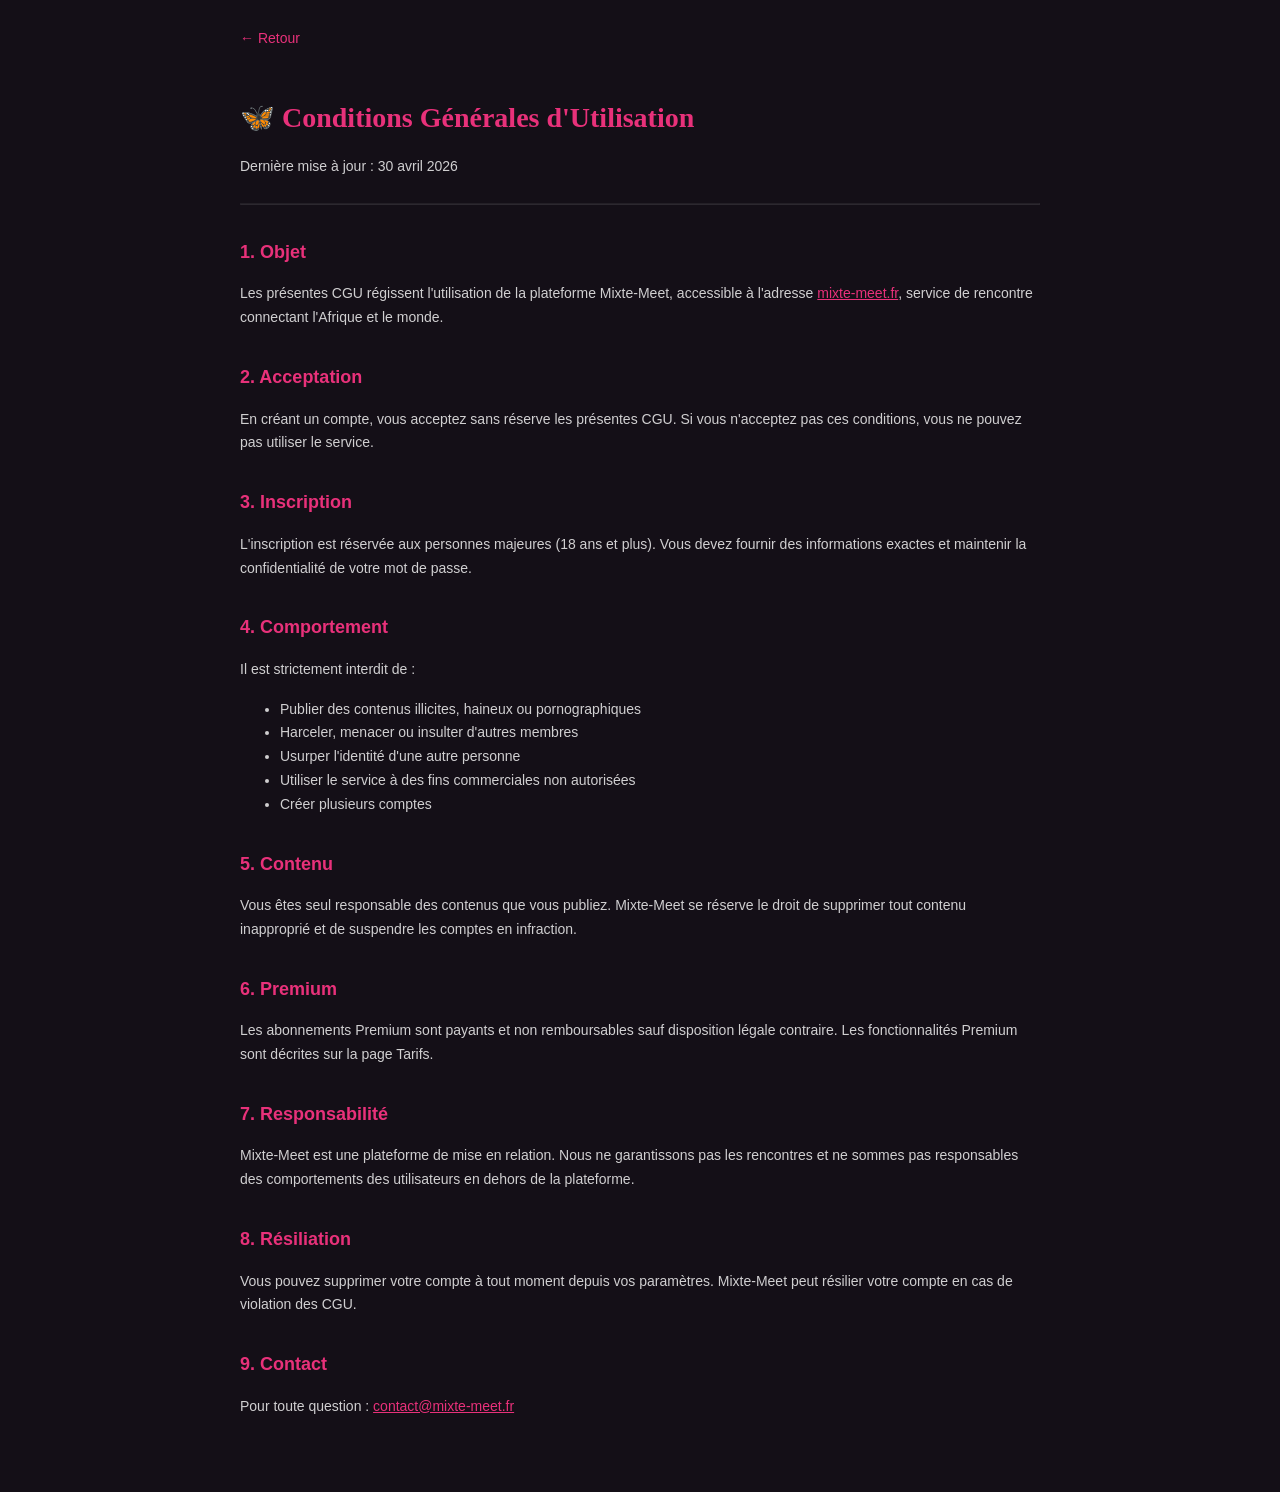
<file: cgu.html>
<!DOCTYPE html>
<html lang="fr">
<head>
<meta charset="UTF-8">
<meta name="viewport" content="width=device-width, initial-scale=1.0">
<title>CGU — Mixte-Meet</title>
<style>
  body { font-family: 'Outfit', sans-serif; background: #140F17; color: white; max-width: 800px; margin: 0 auto; padding: 24px 16px 60px; line-height: 1.7; }
  h1 { font-family: 'Playfair Display', serif; font-size: 28px; color: #E8317A; margin-bottom: 8px; }
  h2 { font-size: 18px; color: #E8317A; margin-top: 32px; }
  p, li { font-size: 14px; color: rgba(255,255,255,0.8); }
  a { color: #E8317A; }
  .back { display:inline-block; margin-bottom:24px; color:#E8317A; text-decoration:none; font-size:14px; }
  hr { border-color: rgba(255,255,255,0.1); margin: 24px 0; }
</style>
</head>
<body>
<a class="back" href="/">← Retour</a>
<h1>🦋 Conditions Générales d'Utilisation</h1>
<p>Dernière mise à jour : 30 avril 2026</p>
<hr>
<h2>1. Objet</h2>
<p>Les présentes CGU régissent l'utilisation de la plateforme Mixte-Meet, accessible à l'adresse <a href="https://mixte-meet.fr">mixte-meet.fr</a>, service de rencontre connectant l'Afrique et le monde.</p>
<h2>2. Acceptation</h2>
<p>En créant un compte, vous acceptez sans réserve les présentes CGU. Si vous n'acceptez pas ces conditions, vous ne pouvez pas utiliser le service.</p>
<h2>3. Inscription</h2>
<p>L'inscription est réservée aux personnes majeures (18 ans et plus). Vous devez fournir des informations exactes et maintenir la confidentialité de votre mot de passe.</p>
<h2>4. Comportement</h2>
<p>Il est strictement interdit de :</p>
<ul>
<li>Publier des contenus illicites, haineux ou pornographiques</li>
<li>Harceler, menacer ou insulter d'autres membres</li>
<li>Usurper l'identité d'une autre personne</li>
<li>Utiliser le service à des fins commerciales non autorisées</li>
<li>Créer plusieurs comptes</li>
</ul>
<h2>5. Contenu</h2>
<p>Vous êtes seul responsable des contenus que vous publiez. Mixte-Meet se réserve le droit de supprimer tout contenu inapproprié et de suspendre les comptes en infraction.</p>
<h2>6. Premium</h2>
<p>Les abonnements Premium sont payants et non remboursables sauf disposition légale contraire. Les fonctionnalités Premium sont décrites sur la page Tarifs.</p>
<h2>7. Responsabilité</h2>
<p>Mixte-Meet est une plateforme de mise en relation. Nous ne garantissons pas les rencontres et ne sommes pas responsables des comportements des utilisateurs en dehors de la plateforme.</p>
<h2>8. Résiliation</h2>
<p>Vous pouvez supprimer votre compte à tout moment depuis vos paramètres. Mixte-Meet peut résilier votre compte en cas de violation des CGU.</p>
<h2>9. Contact</h2>
<p>Pour toute question : <a href="mailto:contact@mixte-meet.fr">contact@mixte-meet.fr</a></p>
</body>
</html>
</file>
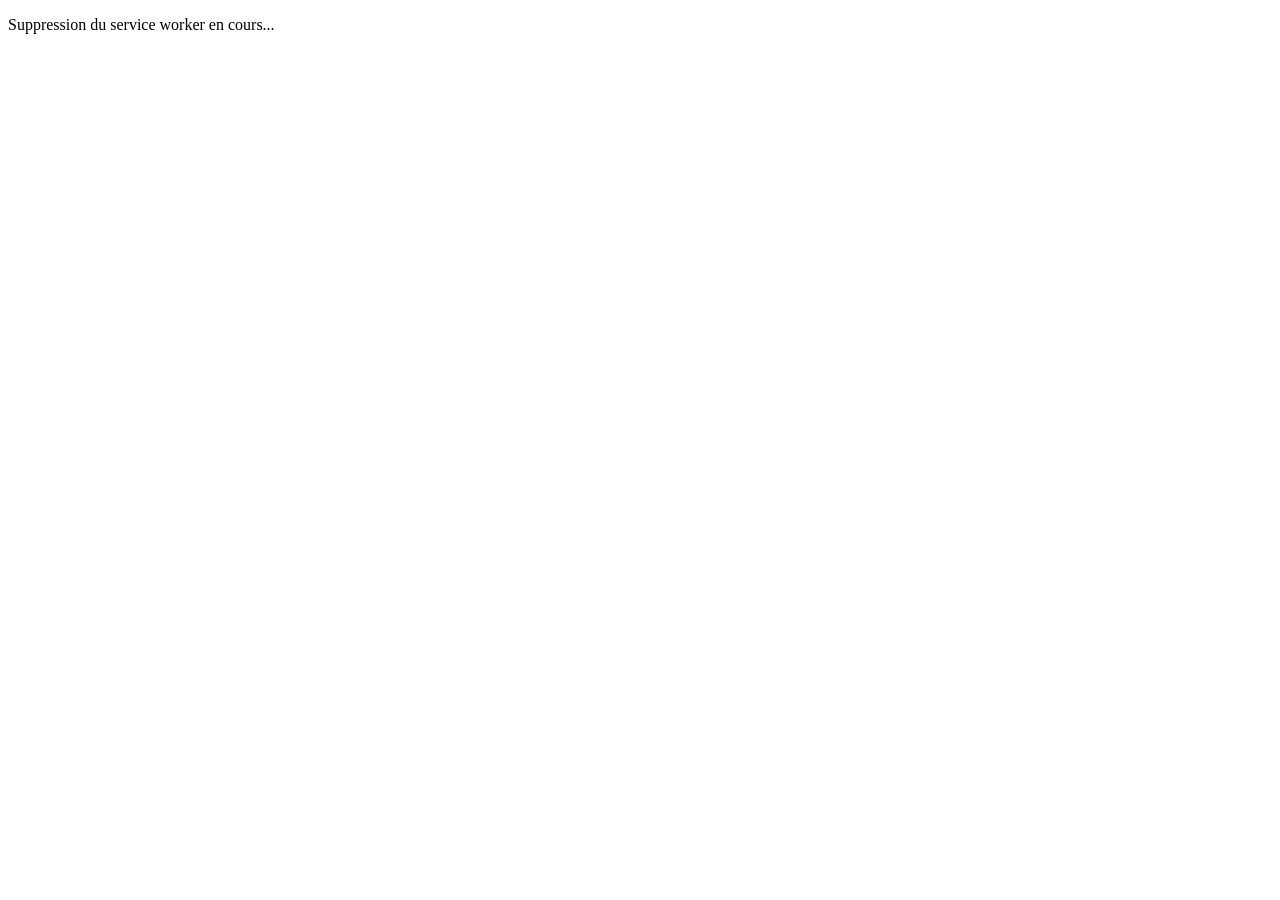
<file: clear-sw.html>
<!DOCTYPE html>
<html>
<body>
<script>
navigator.serviceWorker.getRegistrations().then(function(registrations) {
  for(let registration of registrations) { registration.unregister(); }
  alert('Service Worker supprimé ! Fermez cette page et ouvrez mixte-meet.fr');
});
</script>
<p>Suppression du service worker en cours...</p>
</body>
</html>
</file>
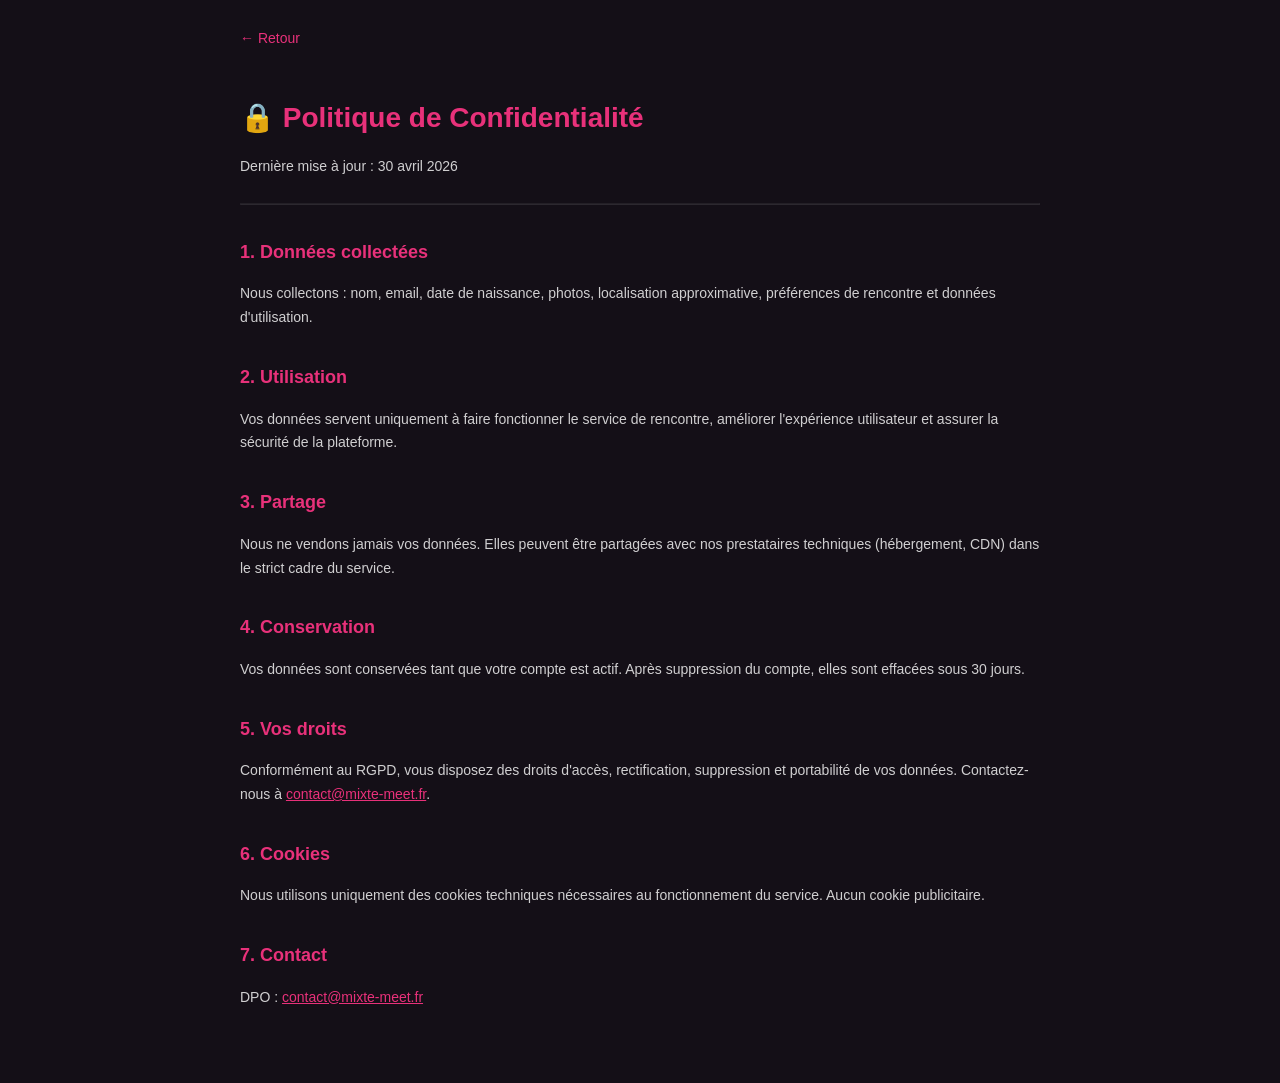
<file: confidentialite.html>
<!DOCTYPE html>
<html lang="fr">
<head>
<meta charset="UTF-8">
<meta name="viewport" content="width=device-width, initial-scale=1.0">
<title>Confidentialité — Mixte-Meet</title>
<style>
  body { font-family: sans-serif; background: #140F17; color: white; max-width: 800px; margin: 0 auto; padding: 24px 16px 60px; line-height: 1.7; }
  h1 { font-size: 28px; color: #E8317A; margin-bottom: 8px; }
  h2 { font-size: 18px; color: #E8317A; margin-top: 32px; }
  p, li { font-size: 14px; color: rgba(255,255,255,0.8); }
  a { color: #E8317A; }
  .back { display:inline-block; margin-bottom:24px; color:#E8317A; text-decoration:none; font-size:14px; }
  hr { border-color: rgba(255,255,255,0.1); margin: 24px 0; }
</style>
</head>
<body>
<a class="back" href="/">← Retour</a>
<h1>🔒 Politique de Confidentialité</h1>
<p>Dernière mise à jour : 30 avril 2026</p>
<hr>
<h2>1. Données collectées</h2>
<p>Nous collectons : nom, email, date de naissance, photos, localisation approximative, préférences de rencontre et données d'utilisation.</p>
<h2>2. Utilisation</h2>
<p>Vos données servent uniquement à faire fonctionner le service de rencontre, améliorer l'expérience utilisateur et assurer la sécurité de la plateforme.</p>
<h2>3. Partage</h2>
<p>Nous ne vendons jamais vos données. Elles peuvent être partagées avec nos prestataires techniques (hébergement, CDN) dans le strict cadre du service.</p>
<h2>4. Conservation</h2>
<p>Vos données sont conservées tant que votre compte est actif. Après suppression du compte, elles sont effacées sous 30 jours.</p>
<h2>5. Vos droits</h2>
<p>Conformément au RGPD, vous disposez des droits d'accès, rectification, suppression et portabilité de vos données. Contactez-nous à <a href="mailto:contact@mixte-meet.fr">contact@mixte-meet.fr</a>.</p>
<h2>6. Cookies</h2>
<p>Nous utilisons uniquement des cookies techniques nécessaires au fonctionnement du service. Aucun cookie publicitaire.</p>
<h2>7. Contact</h2>
<p>DPO : <a href="mailto:contact@mixte-meet.fr">contact@mixte-meet.fr</a></p>
</body>
</html>
</file>
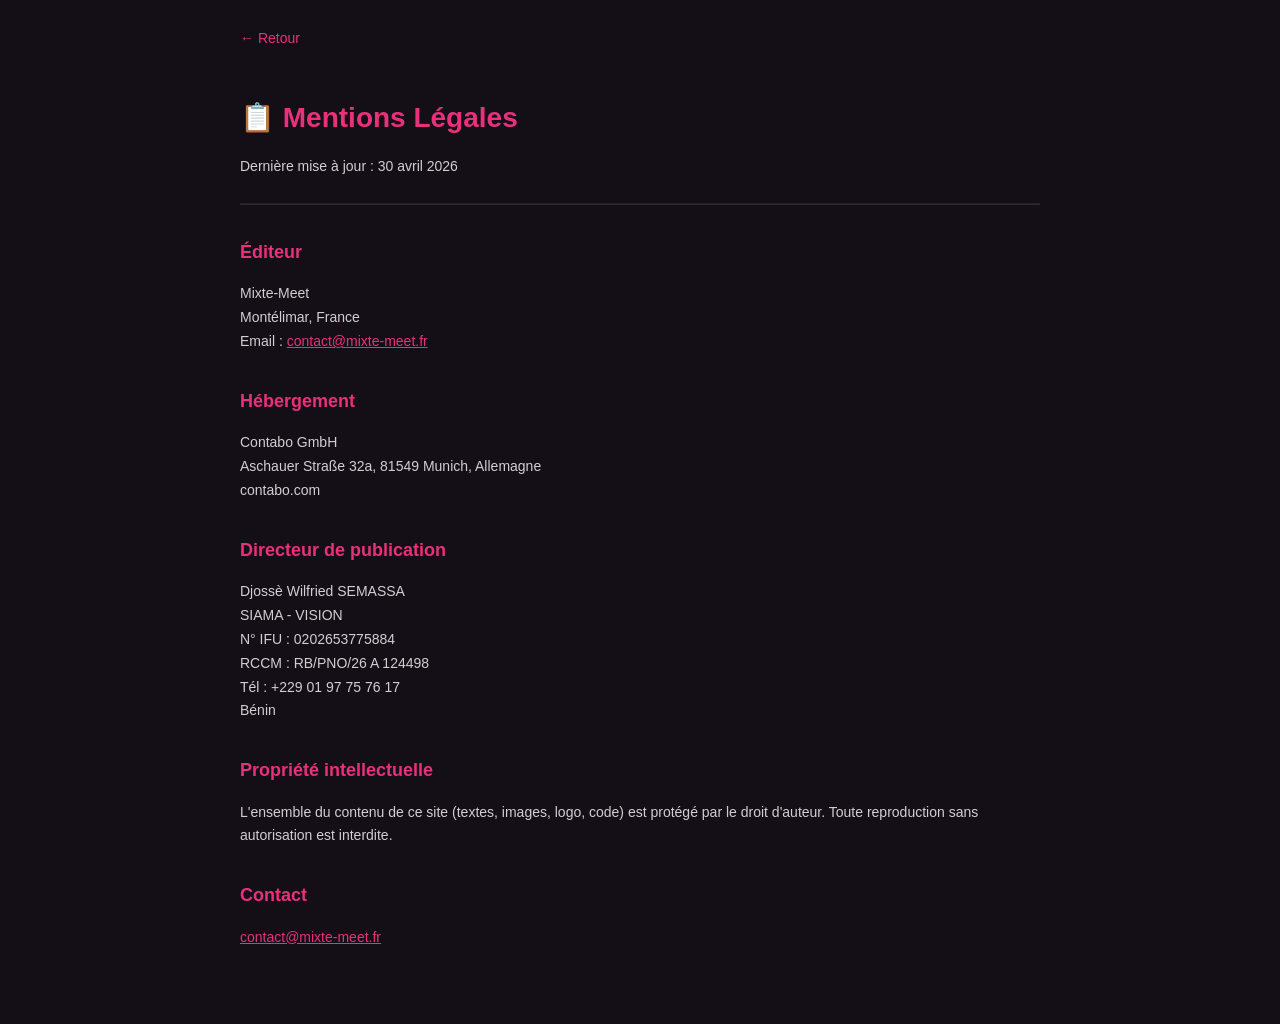
<file: mentions.html>
<!DOCTYPE html>
<html lang="fr">
<head>
<meta charset="UTF-8">
<meta name="viewport" content="width=device-width, initial-scale=1.0">
<title>Mentions Légales — Mixte-Meet</title>
<style>
  body { font-family: sans-serif; background: #140F17; color: white; max-width: 800px; margin: 0 auto; padding: 24px 16px 60px; line-height: 1.7; }
  h1 { font-size: 28px; color: #E8317A; margin-bottom: 8px; }
  h2 { font-size: 18px; color: #E8317A; margin-top: 32px; }
  p { font-size: 14px; color: rgba(255,255,255,0.8); }
  a { color: #E8317A; }
  .back { display:inline-block; margin-bottom:24px; color:#E8317A; text-decoration:none; font-size:14px; }
  hr { border-color: rgba(255,255,255,0.1); margin: 24px 0; }
</style>
</head>
<body>
<a class="back" href="/">← Retour</a>
<h1>📋 Mentions Légales</h1>
<p>Dernière mise à jour : 30 avril 2026</p>
<hr>
<h2>Éditeur</h2>
<p>Mixte-Meet<br>Montélimar, France<br>Email : <a href="mailto:contact@mixte-meet.fr">contact@mixte-meet.fr</a></p>
<h2>Hébergement</h2>
<p>Contabo GmbH<br>Aschauer Straße 32a, 81549 Munich, Allemagne<br>contabo.com</p>
<h2>Directeur de publication</h2>
<p>Djossè Wilfried SEMASSA<br>SIAMA - VISION<br>N° IFU : 0202653775884<br>RCCM : RB/PNO/26 A 124498<br>Tél : +229 01 97 75 76 17<br>Bénin</p>
<h2>Propriété intellectuelle</h2>
<p>L'ensemble du contenu de ce site (textes, images, logo, code) est protégé par le droit d'auteur. Toute reproduction sans autorisation est interdite.</p>
<h2>Contact</h2>
<p><a href="mailto:contact@mixte-meet.fr">contact@mixte-meet.fr</a></p>
</body>
</html>
</file>
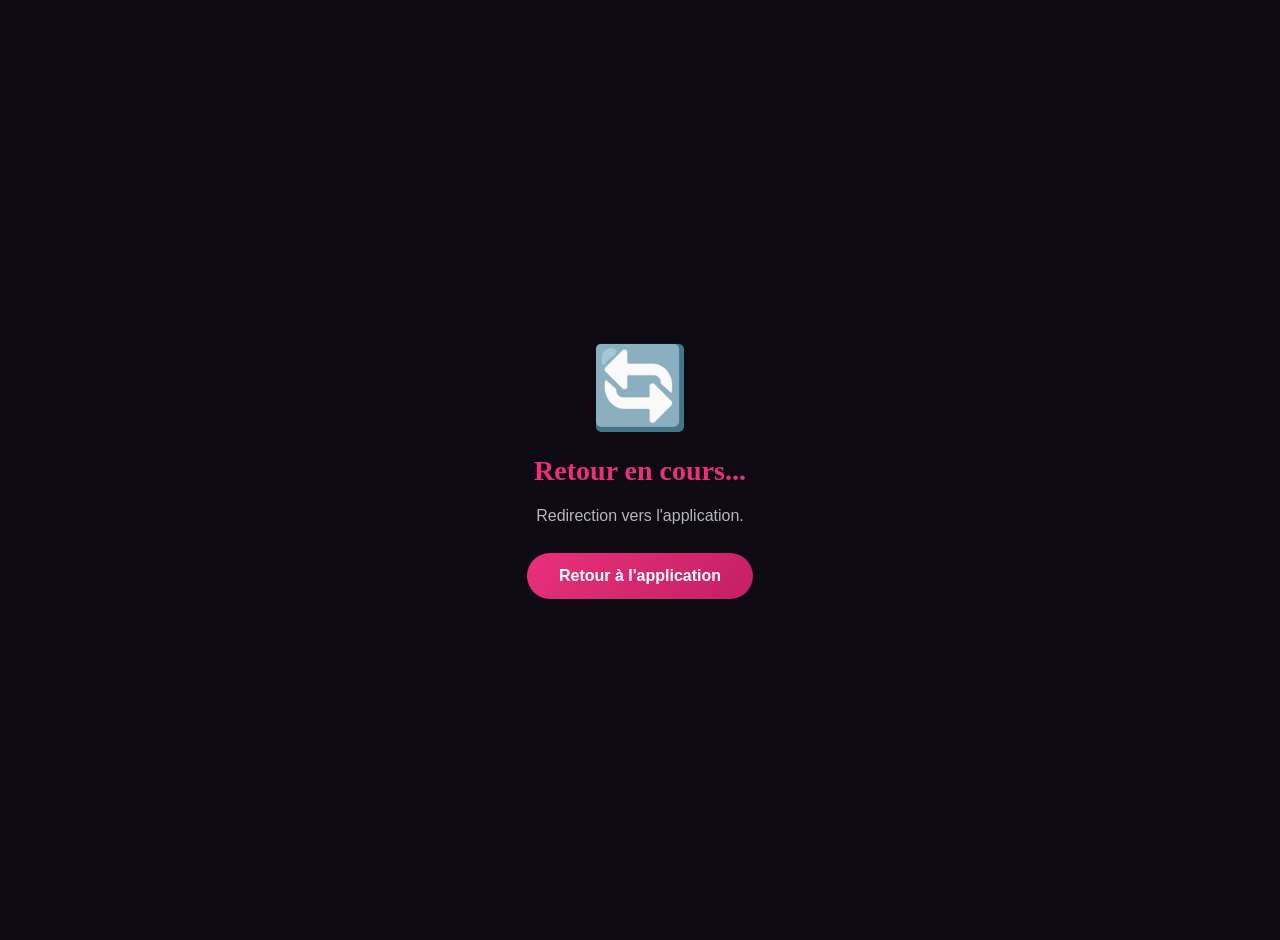
<file: payment-success.html>
<!DOCTYPE html>
<html lang="fr">
<head>
<meta charset="UTF-8">
<meta name="viewport" content="width=device-width, initial-scale=1.0">
<title>Paiement - Mixte-Meet</title>
<style>
body{margin:0;background:#0D0A14;color:white;font-family:'Outfit',sans-serif;display:flex;align-items:center;justify-content:center;min-height:100vh;text-align:center;padding:20px;}
.box{max-width:400px;}
.icon{font-size:80px;margin-bottom:20px;}
h1{font-family:Georgia,serif;font-size:28px;margin-bottom:12px;}
p{color:rgba(255,255,255,0.7);margin-bottom:24px;line-height:1.6;}
a{display:inline-block;background:linear-gradient(135deg,#E8317A,#C41F65);color:white;padding:14px 32px;border-radius:50px;text-decoration:none;font-weight:700;font-size:16px;}
</style>
</head>
<body>
<div class="box" id="content"></div>
<script>
const params = new URLSearchParams(window.location.search);
const status = params.get('status') || '';
const closed = params.get('close') === 'true';
const el = document.getElementById('content');
if (closed || status === 'cancelled' || status === 'canceled') {
  el.innerHTML = '<div class="icon">❌</div><h1 style="color:#EF4444;">Paiement annulé</h1><p>Vous avez annulé le paiement.<br>Aucun montant n\'a été débité.</p><a href="https://mixte-meet.fr">Retour à l\'application</a>';
} else if (status === 'approved' || status === 'success') {
  el.innerHTML = '<div class="icon">🎉</div><h1 style="color:#E8317A;">Paiement réussi !</h1><p>Votre abonnement Premium est maintenant actif.<br>Profitez de toutes les fonctionnalités Mixte-Meet !</p><a href="https://mixte-meet.fr">Retour à l\'application</a>';
} else if (status === 'pending') {
  el.innerHTML = '<div class="icon">⏳</div><h1 style="color:#F59E0B;">En attente de confirmation</h1><p>Votre paiement est en cours de traitement.<br>Validez sur votre téléphone MTN avec <strong>*880#</strong> → 8<br>Votre Premium sera activé automatiquement.</p><a href="https://mixte-meet.fr">Retour à l\'application</a>';
} else {
  el.innerHTML = '<div class="icon">🔄</div><h1 style="color:#E8317A;">Retour en cours...</h1><p>Redirection vers l\'application.</p><a href="https://mixte-meet.fr">Retour à l\'application</a>';
}
</script>
</body>
</html>
</file>
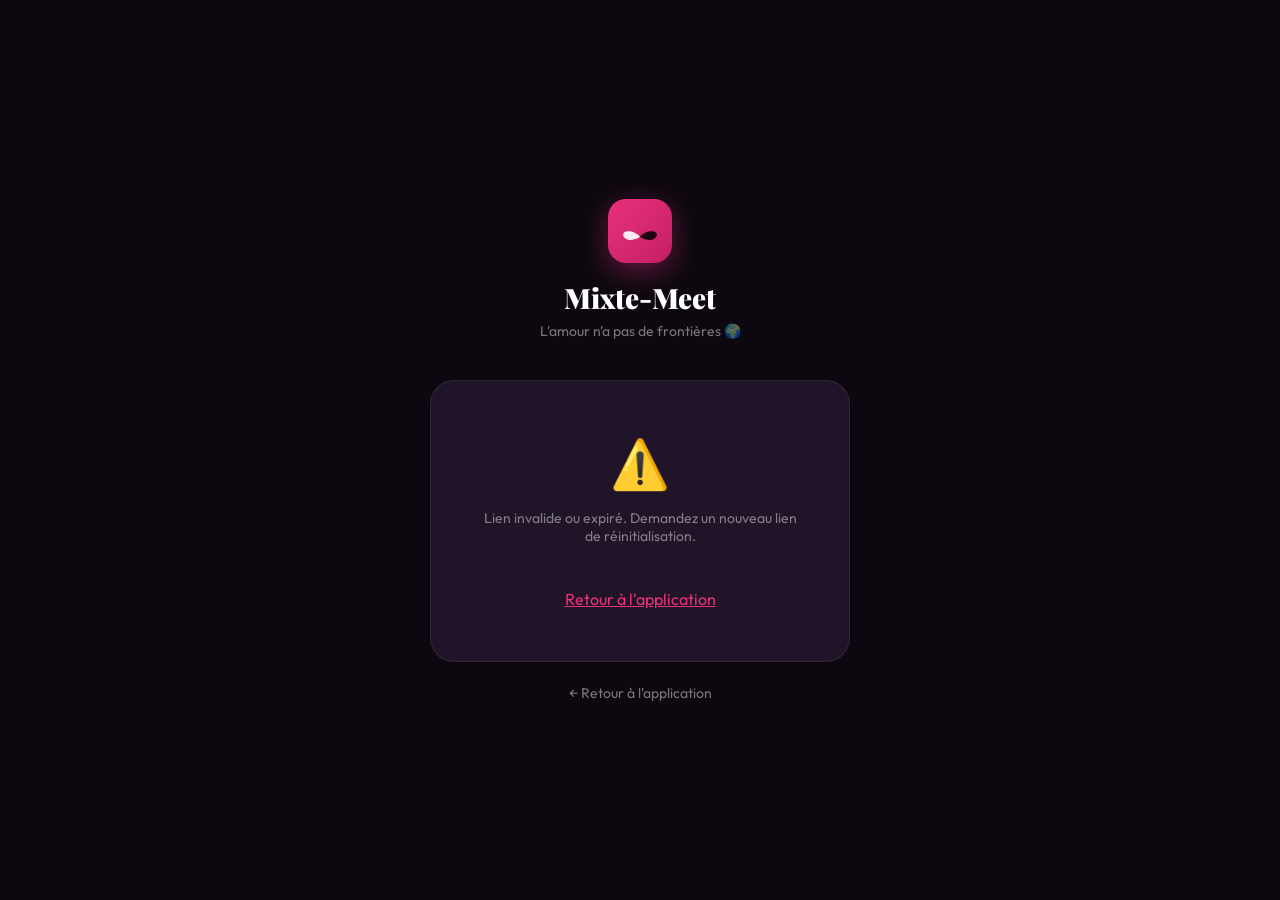
<file: reset-password.html>
<!DOCTYPE html>
<html lang="fr">
<head>
<meta charset="UTF-8">
<meta name="viewport" content="width=device-width, initial-scale=1.0">
<title>Mixte-Meet — Réinitialisation mot de passe</title>
<meta name="theme-color" content="#E8317A">
<link rel="icon" type="image/x-icon" href="/favicon.ico">
<link rel="preconnect" href="https://fonts.googleapis.com">
<link href="https://fonts.googleapis.com/css2?family=Playfair+Display:wght@700;900&family=Outfit:wght@300;400;500;600;700&display=swap" rel="stylesheet">
<style>
  * { margin:0; padding:0; box-sizing:border-box; }
  :root {
    --pink: #E8317A; --dark: #0D0810; --surface: #1A1020;
    --card: #1F1428; --border: rgba(255,255,255,0.08);
    --muted: rgba(255,255,255,0.45); --white: #FFFFFF;
  }
  body { background:var(--dark); color:var(--white); font-family:'Outfit',sans-serif; min-height:100vh; display:flex; align-items:center; justify-content:center; padding:24px; }
  .container { width:100%; max-width:420px; }
  .logo { text-align:center; margin-bottom:40px; }
  .logo-icon { width:64px; height:64px; background:linear-gradient(135deg,var(--pink),#C41F65); border-radius:18px; display:flex; align-items:center; justify-content:center; margin:0 auto 16px; box-shadow:0 8px 28px rgba(232,49,122,0.4); }
  .logo h1 { font-family:'Playfair Display',serif; font-size:28px; font-weight:900; }
  .logo p { font-size:14px; color:var(--muted); margin-top:6px; }
  .card { background:var(--card); border:1px solid var(--border); border-radius:24px; padding:32px; }
  .card h2 { font-family:'Playfair Display',serif; font-size:22px; margin-bottom:8px; }
  .card p { font-size:14px; color:var(--muted); margin-bottom:24px; }
  .input-group { margin-bottom:16px; }
  .input-label { display:block; font-size:12px; font-weight:600; color:var(--muted); text-transform:uppercase; letter-spacing:0.5px; margin-bottom:6px; }
  .input-field { width:100%; padding:14px 16px; background:rgba(255,255,255,0.06); border:1px solid var(--border); border-radius:12px; color:var(--white); font-family:'Outfit',sans-serif; font-size:15px; outline:none; transition:border-color 0.2s; }
  .input-field:focus { border-color:var(--pink); }
  .btn { width:100%; padding:16px; background:linear-gradient(135deg,var(--pink),#C41F65); border:none; border-radius:50px; color:white; font-family:'Outfit',sans-serif; font-size:16px; font-weight:700; cursor:pointer; margin-top:8px; transition:opacity 0.2s; }
  .btn:hover { opacity:0.9; }
  .btn:disabled { opacity:0.5; cursor:not-allowed; }
  .toast { position:fixed; top:20px; left:50%; transform:translateX(-50%); padding:12px 24px; border-radius:50px; font-size:14px; font-weight:600; z-index:9999; display:none; }
  .toast.success { background:rgba(34,197,94,0.9); color:white; }
  .toast.error { background:rgba(239,68,68,0.9); color:white; }
  .back-link { text-align:center; margin-top:20px; }
  .back-link a { color:var(--muted); font-size:14px; text-decoration:none; }
  .back-link a:hover { color:var(--white); }
  #success-view { display:none; text-align:center; }
  #success-view .icon { font-size:64px; margin-bottom:16px; }
  #success-view h2 { font-family:'Playfair Display',serif; font-size:24px; margin-bottom:8px; }
  #success-view p { color:var(--muted); font-size:14px; margin-bottom:24px; }
</style>
</head>
<body>
<div class="container">
  <div class="logo">
    <div class="logo-icon">
      <svg width="40" height="40" viewBox="0 0 56 56" fill="none">
        <path d="M28 36 C22 28, 8 26, 5 31 C2 36, 11 44, 23 39 C25.5 38, 27 37, 28 36Z" fill="white" opacity="0.9"/>
        <path d="M28 36 C34 28, 48 26, 51 31 C54 36, 45 44, 33 39 C30.5 38, 29 37, 28 36Z" fill="black" opacity="0.85"/>
      </svg>
    </div>
    <h1>Mixte-Meet</h1>
    <p>L'amour n'a pas de frontières 🌍</p>
  </div>

  <div class="card">
    <div id="form-view">
      <h2>🔐 Nouveau mot de passe</h2>
      <p>Choisissez un nouveau mot de passe sécurisé pour votre compte.</p>
      <div class="input-group">
        <label class="input-label">Nouveau mot de passe</label>
        <input id="new-password" type="password" class="input-field" placeholder="Minimum 8 caractères">
      </div>
      <div class="input-group">
        <label class="input-label">Confirmer le mot de passe</label>
        <input id="confirm-password" type="password" class="input-field" placeholder="Répétez le mot de passe">
      </div>
      <button class="btn" id="submit-btn" onclick="resetPassword()">Réinitialiser le mot de passe</button>
    </div>

    <div id="success-view">
      <div class="icon">✅</div>
      <h2>Mot de passe mis à jour !</h2>
      <p>Votre mot de passe a été modifié avec succès. Vous pouvez maintenant vous connecter.</p>
      <a href="/" style="display:block;padding:16px;background:linear-gradient(135deg,#E8317A,#C41F65);border-radius:50px;color:white;font-weight:700;text-decoration:none;font-family:Outfit,sans-serif;">
        Se connecter 🦋
      </a>
    </div>
  </div>

  <div class="back-link">
    <a href="/">← Retour à l'application</a>
  </div>
</div>

<div class="toast" id="toast"></div>

<script>
  function showToast(msg, type) {
    const t = document.getElementById('toast');
    t.textContent = msg;
    t.className = 'toast ' + type;
    t.style.display = 'block';
    setTimeout(() => t.style.display = 'none', 3500);
  }

  function getToken() {
    const params = new URLSearchParams(window.location.search);
    return params.get('token');
  }

  async function resetPassword() {
    const token = getToken();
    if (!token) { showToast('Lien invalide ou expiré', 'error'); return; }
    const password = document.getElementById('new-password').value;
    const confirm  = document.getElementById('confirm-password').value;
    if (!password || password.length < 8) { showToast('Le mot de passe doit contenir au moins 8 caractères', 'error'); return; }
    if (password !== confirm) { showToast('Les mots de passe ne correspondent pas', 'error'); return; }
    const btn = document.getElementById('submit-btn');
    btn.disabled = true;
    btn.textContent = 'Réinitialisation...';
    try {
      const res = await fetch('https://api.mixte-meet.fr/api/auth/reset-password', {
        method: 'POST',
        headers: { 'Content-Type': 'application/json' },
        body: JSON.stringify({ token, password })
      });
      const data = await res.json();
      if (data.success) {
        document.getElementById('form-view').style.display = 'none';
        document.getElementById('success-view').style.display = 'block';
      } else {
        showToast(data.message || 'Erreur — lien expiré ?', 'error');
        btn.disabled = false;
        btn.textContent = 'Réinitialiser le mot de passe';
      }
    } catch(e) {
      showToast('Erreur de connexion', 'error');
      btn.disabled = false;
      btn.textContent = 'Réinitialiser le mot de passe';
    }
  }

  // Vérifier que le token est présent
  window.onload = function() {
    if (!getToken()) {
      document.getElementById('form-view').innerHTML = '<div style="text-align:center;padding:20px;"><div style="font-size:48px;margin-bottom:16px;">⚠️</div><p style="color:var(--muted);">Lien invalide ou expiré. Demandez un nouveau lien de réinitialisation.</p><br><a href="/" style="color:#E8317A;">Retour à l\'application</a></div>';
    }
  };
</script>
</body>
</html>
</file>
